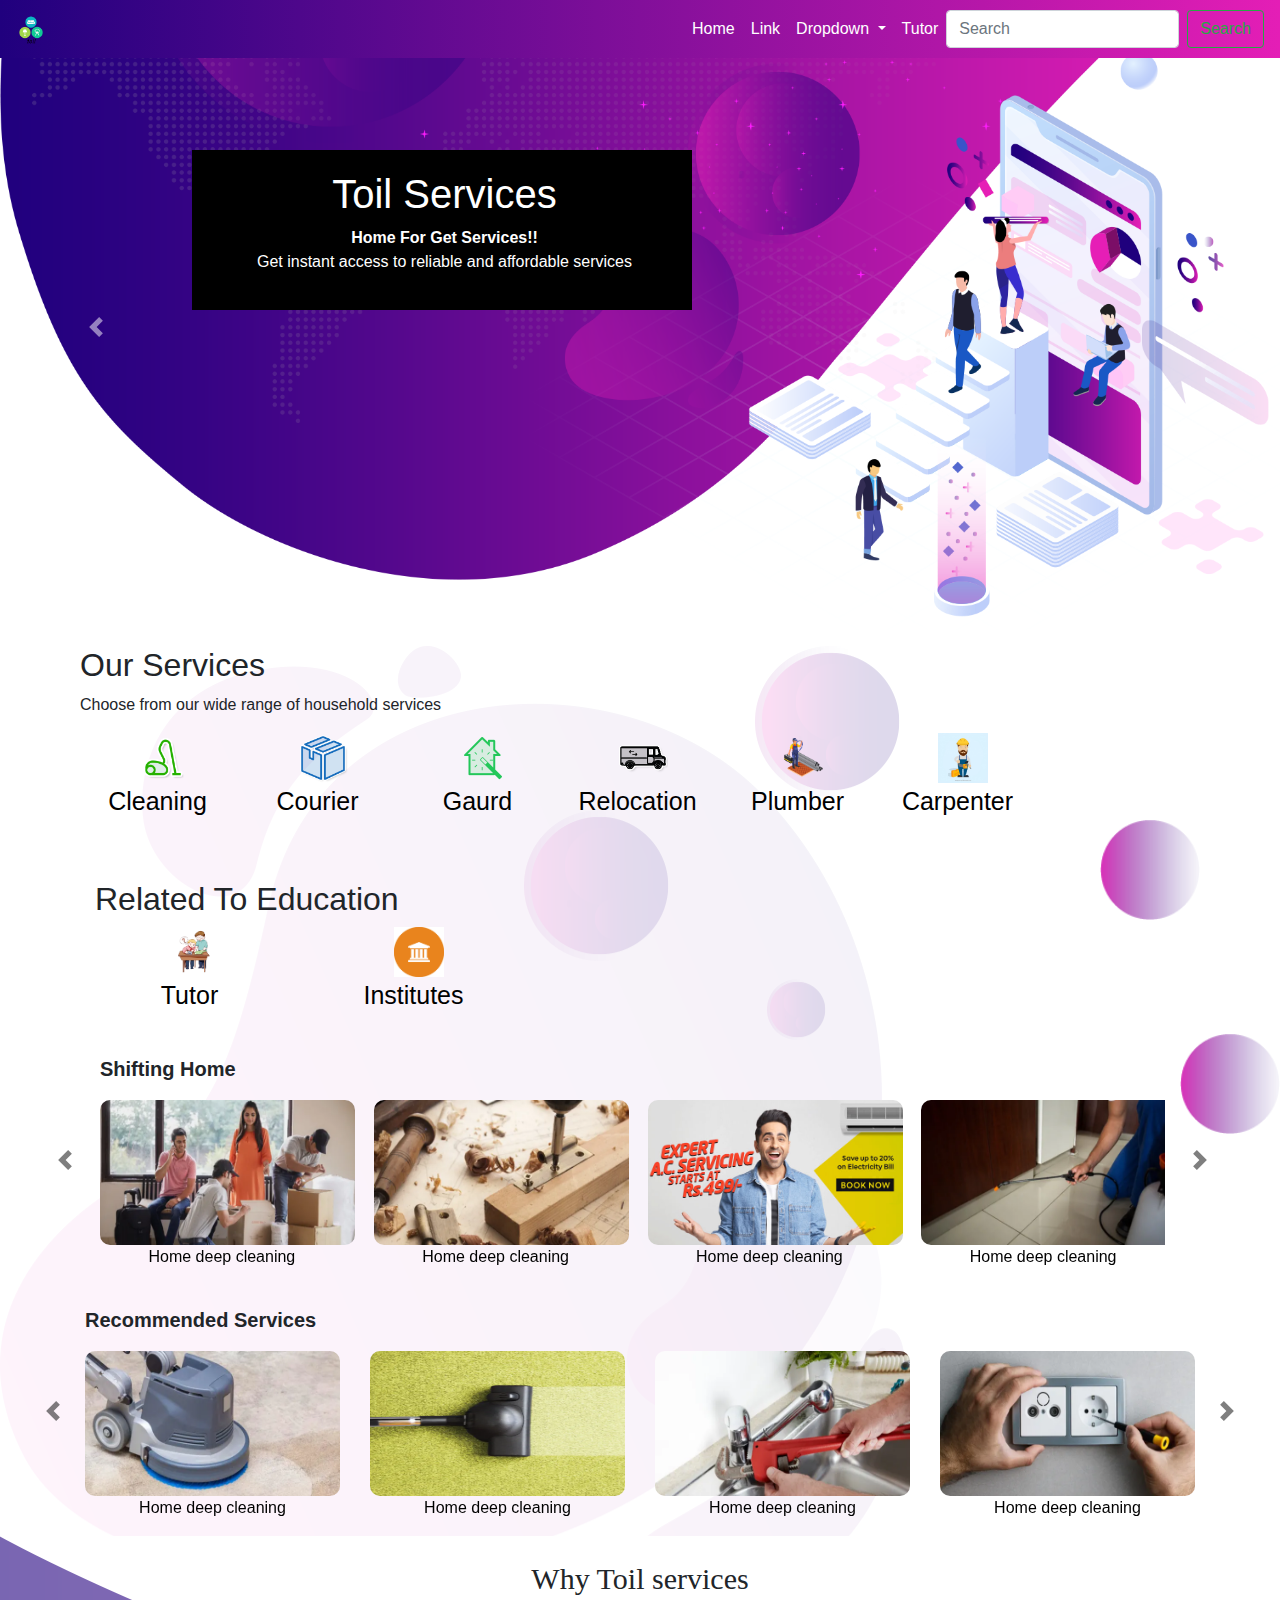
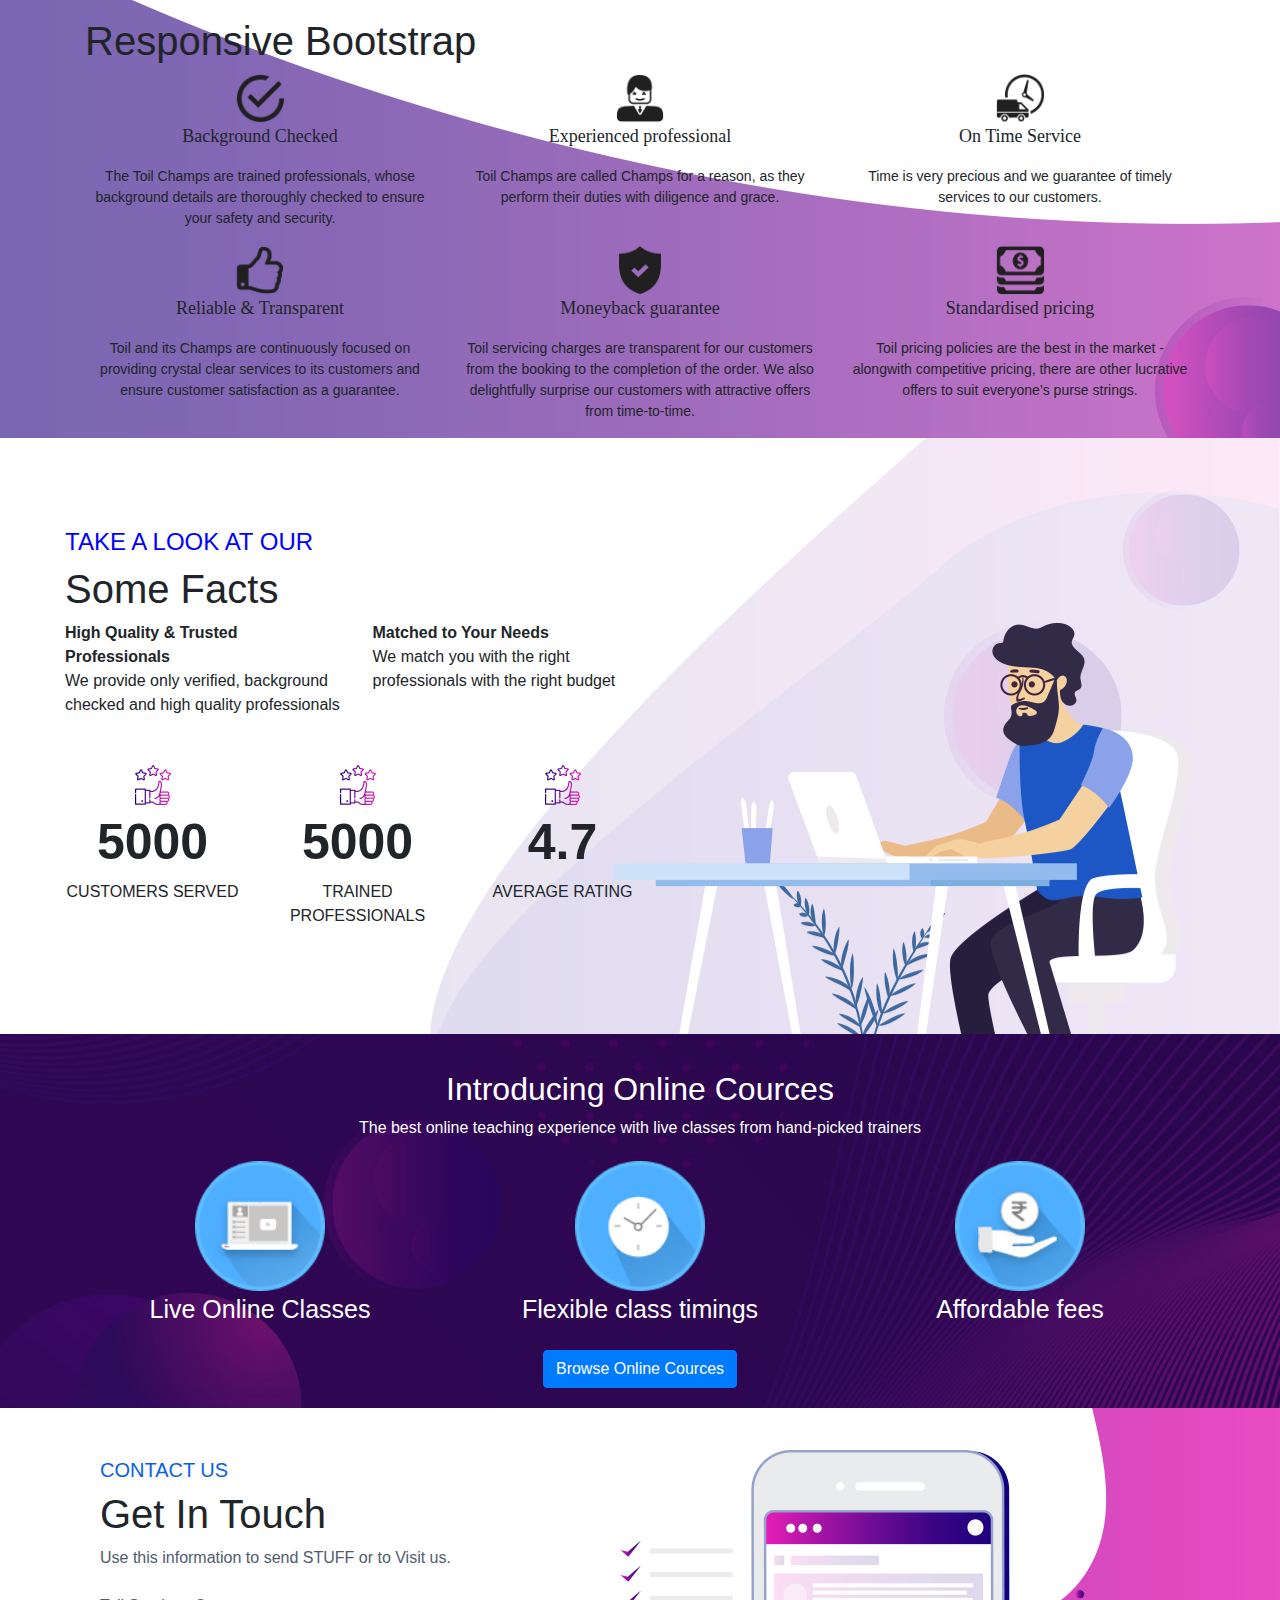
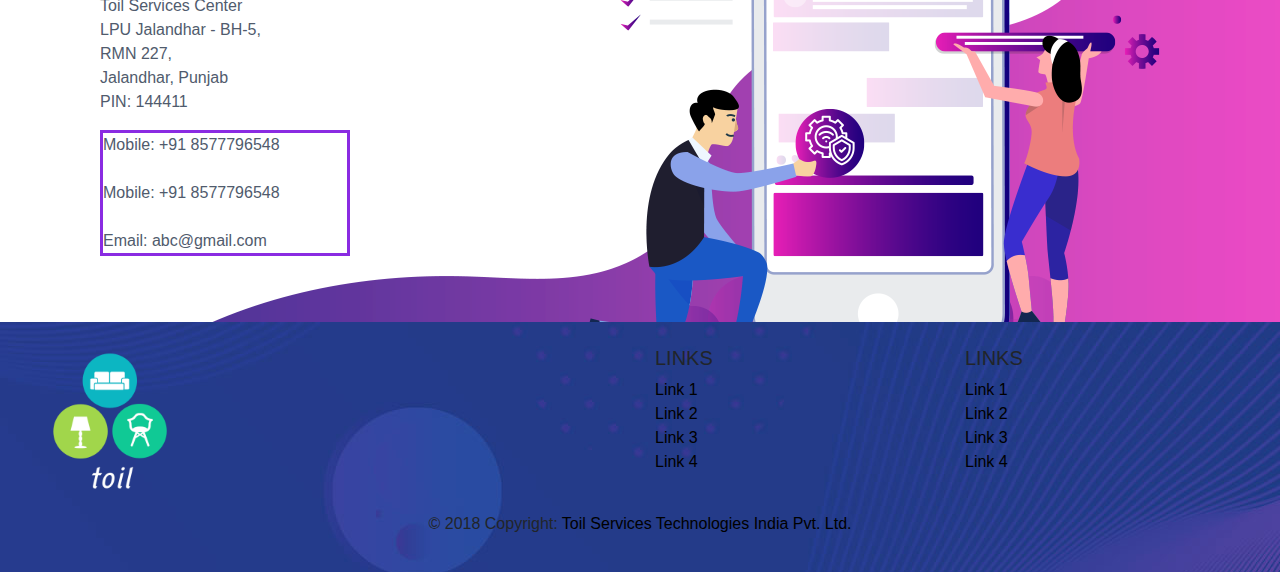
<file: Sites/index.html>
<!doctype html>
<html lang="en">
  <head>
    <title>Toil</title>
    <meta charset="utf-8">
    <meta name="viewport" content="width=device-width, initial-scale=1, shrink-to-fit=no">
    <link rel="stylesheet" type="text/css" href="home.css">
    <link rel="stylesheet" href="https://stackpath.bootstrapcdn.com/bootstrap/4.3.1/css/bootstrap.min.css" integrity="sha384-ggOyR0iXCbMQv3Xipma34MD+dH/1fQ784/j6cY/iJTQUOhcWr7x9JvoRxT2MZw1T" crossorigin="anonymous">
    <link rel="stylesheet" href="https://cdnjs.cloudflare.com/ajax/libs/font-awesome/4.7.0/css/font-awesome.min.css">
    <script src="home.js"></script>
    <script src="https://code.jquery.com/jquery-3.3.1.slim.min.js" integrity="sha384-q8i/X+965DzO0rT7abK41JStQIAqVgRVzpbzo5smXKp4YfRvH+8abtTE1Pi6jizo" crossorigin="anonymous"></script>
    <script src="https://cdnjs.cloudflare.com/ajax/libs/popper.js/1.14.7/umd/popper.min.js" integrity="sha384-UO2eT0CpHqdSJQ6hJty5KVphtPhzWj9WO1clHTMGa3JDZwrnQq4sF86dIHNDz0W1" crossorigin="anonymous"></script>
    <script src="https://stackpath.bootstrapcdn.com/bootstrap/4.3.1/js/bootstrap.min.js" integrity="sha384-JjSmVgyd0p3pXB1rRibZUAYoIIy6OrQ6VrjIEaFf/nJGzIxFDsf4x0xIM+B07jRM" crossorigin="anonymous"></script>
    <link rel="stylesheet" href="https://cdnjs.cloudflare.com/ajax/libs/font-awesome/4.7.0/css/font-awesome.min.css"></head>
  <body>
      <header>
<nav class="navbar fixed-top navbar-expand-lg navbar-dark  abcf">
  <a class="navbar-brand" href="#">
    <img src="logo1.png" width="30" height="30" alt="">
  </a>
  <button class="navbar-toggler" type="button" data-toggle="collapse" data-target="#navbarSupportedContent" aria-controls="navbarSupportedContent" aria-expanded="false" aria-label="Toggle navigation">
    <span class="navbar-toggler-icon"></span>
  </button>

  <div class="collapse navbar-collapse" id="navbarSupportedContent">
    <ul class="navbar-nav ml-auto">
      <li class="nav-item active">
        <a class="nav-link" href="index.html">Home <span class="sr-only">(current)</span></a>
      </li>
      <li class="nav-item active">
        <a class="nav-link" href="#">Link</a>
      </li>
      <li class="nav-item dropdown active">
        <a class="nav-link dropdown-toggle" href="#" id="navbarDropdown" role="button" data-toggle="dropdown" aria-haspopup="true" aria-expanded="false">
          Dropdown
        </a>
<div class="dropdown-menu" style="width:300px" aria-labelledby="navbarDropdown">
    <div class="container container-sm">
        <div class="row">
            <div class="col-sm-4">
                <a class="dropdown-item" href="#"><img class="navbar1" src="cleaning.png"> 1</a>
                <a class="dropdown-item" href="#">Link 2</a>
                <a class="dropdown-item" href="#">Link 3</a>
            </div>
            <div class="col-sm-4">
                <a class="dropdown-item" href="#">Link 4</a>
                <a class="dropdown-item" href="#">Link 5</a>
                <a class="dropdown-item" href="#">Link6</a>
            </div>
            <div class="col-sm-4">
                <a class="dropdown-item" href="#">Link 7</a>
                <a class="dropdown-item" href="#">Link 8</a>
                <a class="dropdown-item" href="#">Link 9</a>
            </div>					
        </div>
    </div>
    </div>
  </li>
  <li class="nav-item">
    <a class="nav-link active" href="abc.html">Tutor</a>
  </li>
</ul>
<form class="form-inline my-2 my-lg-0">
  <input class="form-control mr-sm-2" type="search" placeholder="Search" aria-label="Search">
  <button class="btn btn-outline-success my-2 my-sm-0" type="submit">Search</button>
</form>
</div>
</nav>
</header>

<br>



<div class="bd-example">
  <div id="carouselExampleCaptions" class="carousel slide" data-ride="carousel">
    <ol class="carousel-indicators">
      <li data-target="#carouselExampleCaptions" data-slide-to="0" class="active"></li>
      <li data-target="#carouselExampleCaptions" data-slide-to="1"></li>
      <li data-target="#carouselExampleCaptions" data-slide-to="2"></li>
    </ol>
    <div class="carousel-inner">
      <div class="carousel-item active">
        <img src="lco11.png"  class="d-block w-100" alt="...">
        <div class="carousel-caption d-none d-md-block">



          <h1 style="color: white;">Toil Services</h1>
          <b>Home For Get Services!!</b>
          <p style="color: white;">Get instant access to reliable and affordable services</p>
        
          



        
        </div>
      </div>
      <div class="carousel-item">
        <img src="lco11.png" class="d-block w-100" alt="...">
        <div class="carousel-caption d-none d-md-block">
          <h1 style="color: white;">Toil Services</h1>
          <b>Home For Get Services!!</b>
          <p style="color: white;">Get instant access to reliable and affordable services</p>
        
          </div>
      </div>
      <div class="carousel-item">
        <img src="lco11.png" class="d-block w-100" alt="...">
        <div class="carousel-caption d-none d-md-block">
          <h1 style="color: white;">Toil Services</h1>
          <b>Home For Get Services!!</b>
          <p style="color: white;">Get instant access to reliable and affordable services</p>
        
          </div>
      </div>
    </div>
    <a class="carousel-control-prev" href="#carouselExampleCaptions" role="button" data-slide="prev">
      <span class="carousel-control-prev-icon" aria-hidden="true"></span>
      <span class="sr-only">Previous</span>
    </a>
    <a class="carousel-control-next" href="#carouselExampleCaptions" role="button" data-slide="next">
      <span class="carousel-control-next-icon" aria-hidden="true"></span>
      <span class="sr-only">Next</span>
    </a>
  </div>
</div>



<div class="bag">

<div class="serv1">
<p>
 <h2>Our Services</h2>
 Choose from our wide range of household services
</p>
<div class="container">
  <div class="row">
    <div class="col-sm text-center"><a href="" class="text1">
      <img src="cleaning.png" class="imag">
      Cleaning</a>
    </div>
    
    <div class="col-sm text-center"><a href="" class="text1">
      <img src="courier.png" class="imag">
      Courier</a>
    </div>
    <div class="col-sm text-center"><a href="" class="text1">
      <img src="deep.png" class="imag">
      Gaurd</a>
    </div>
    
    <div class="col-sm text-center"><a href="" class="text1">
      <img src="relocation.png" class="imag">
      Relocation</a>
    </div>
    <div class="col-sm text-center"><a href="" class="text1">
      <img src="plumber.png" class="imag">
      Plumber</a>  
    </div>
    
    <div class="col-sm text-center"><a href="" class="text1">
      <img src="carpenter.jpg" class="imag">
      Carpenter</a>
    </div>
    <div class="col-sm text-center">
    </div>
    
    
    

    
  </div>
</div>
<img src="lco0.png" align="right" id="imgtab">
<div class="container pad">
<h2>Related To Education</h2>
  <div class="row">
    <div class="col-sm text-center"><a href="" class="text1">
      <img src="tutor.png" class="imag"><br>
      Tutor</a>
    </div>
    <div class="col-sm text-center"><a href="" class="text1">
      <img src="institutes.png" class="imag"><br>
      Institutes</a>
    </div>
    <div class="col-sm text-center">
    </div>
    <div class="col-sm text-center">
    </div>
    <div class="col-sm text-center">
    </div>
    

    
  </div>


</div>


</div>
<img src="lco0.png" align="right" id="imgtab">



<div class="cores">


<div class="container">
  
            <div class="row blog">
                <div class="col-md-12">
                    <div id="blogCarousel2" class="carousel slide" data-ride="carousel">
                       <p class="coresual1">Shifting Home</p>
                       <a class="carousel-control-prev caro1" href="#blogCarousel2" role="button" data-slide-to="0">
                        <span class="carousel-control-prev-icon" aria-hidden="true"></span>
                        <span class="sr-only">Previous</span>
                    </a>
                    <a class="carousel-control-next caro2" href="#blogCarousel2" role="button" data-slide-to="1">
                        <span class="carousel-control-next-icon" aria-hidden="true"></span>
                        <span class="sr-only">Next</span>
                    </a>

                        <!-- Carousel items -->
                        <div class="carousel-inner">

                            <div class="carousel-item active">
                                <div class="row">
                                    <div class="col-md-3">
                                        <a href="#">
                                            <img src="p1.jpg" alt="Image" class="imgcarousel">
                                            <p class="belowcarousel">Home deep cleaning</p>
                                        </a>
                                    </div>
                                    <div class="col-md-3">
                                        <a href="#">
                                            <img src="p2.jpg" alt="Image" class="imgcarousel">
                                            <p class="belowcarousel">Home deep cleaning</p>
                                        </a>
                                    </div>
                                    <div class="col-md-3">
                                        <a href="#">
                                            <img src="p3.jpg" alt="Image" class="imgcarousel">
                                            <p class="belowcarousel">Home deep cleaning</p>
                                        </a>
                                    </div>
                                    <div class="col-md-3">
                                        <a href="#">
                                            <img src="p4.jpg" alt="Image" class="imgcarousel">
                                            <p class="belowcarousel">Home deep cleaning</p>
                                        </a>
                                    </div>
                                </div>
                                <!--.row-->
                            </div>
                            <!--.item-->

                            <div class="carousel-item">
                                <div class="row">
                                    <div class="col-md-3">
                                        <a href="#">
                                            <img src="p5.jpg" alt="Image" class="imgcarousel">
                                            <p class="belowcarousel">Home deep cleaning</p>
                                        </a>
                                    </div>
                                    <div class="col-md-3">
                                        <a href="#">
                                            <img src="p6.jpg" alt="Image" class="imgcarousel">
                                            <p class="belowcarousel">Home deep cleaning</p>
                                        </a>
                                    </div>
                                    <div class="col-md-3">
                                        <a href="#">
                                            <img src="p7.jpg" alt="Image" class="imgcarousel">
                                            <p class="belowcarousel">Home deep cleaning</p>
                                        </a>
                                    </div>
                                    <div class="col-md-3">
                                        <a href="#">
                                            <img src="p8.jpg" alt="Image" class="imgcarousel">
                                            <p class="belowcarousel">Home deep cleaning</p>
                                        </a>
                                    </div>
                                </div>
                                <!--.row-->
                            </div>
                            <!--.item-->

                        </div>
                        <!--.carousel-inner-->
                    </div>
                    <!--.Carousel-->

                </div>
            </div>
            
</div>











<div class="container">
  
    <div class="row blog">
        <div class="col-md-12">
            <div id="blogCarousel" class="carousel slide" data-ride="carousel">
               <p class="coresual1">Recommended Services</p>
               <a class="carousel-control-prev caro1" href="#blogCarousel" role="button" data-slide-to="0">
                <span class="carousel-control-prev-icon" aria-hidden="true"></span>
                <span class="sr-only">Previous</span>
            </a>
            <a class="carousel-control-next caro2" href="#blogCarousel" role="button" data-slide-to="1">
                <span class="carousel-control-next-icon" aria-hidden="true"></span>
                <span class="sr-only">Next</span>
            </a>

                <!-- Carousel items -->
                <div class="carousel-inner">

                    <div class="carousel-item active">
                        <div class="row">
                            <div class="col-md-3">
                                <a href="#">
                                    <img src="p9.jpg" alt="Image" class="imgcarousel">
                                    <p class="belowcarousel">Home deep cleaning</p>
                                </a>
                            </div>
                            <div class="col-md-3">
                                <a href="#">
                                    <img src="p10.jpg" alt="Image" class="imgcarousel">
                                    <p class="belowcarousel">Home deep cleaning</p>
                                </a>
                            </div>
                            <div class="col-md-3">
                                <a href="#">
                                    <img src="p11.jpg" alt="Image" class="imgcarousel">
                                    <p class="belowcarousel">Home deep cleaning</p>
                                </a>
                            </div>
                            <div class="col-md-3">
                                <a href="#">
                                    <img src="p12.jpg" alt="Image" class="imgcarousel">
                                    <p class="belowcarousel">Home deep cleaning</p>
                                </a>
                            </div>
                        </div>
                        <!--.row-->
                    </div>
                    <!--.item-->

                    <div class="carousel-item">
                        <div class="row">
                            <div class="col-md-3">
                                <a href="#">
                                    <img src="img6.jpg" alt="Image" class="imgcarousel">
                                    <p class="belowcarousel">Home deep cleaning</p>
                                </a>
                            </div>
                            <div class="col-md-3">
                                <a href="#">
                                    <img src="img6.jpg" alt="Image" class="imgcarousel">
                                    <p class="belowcarousel">Home deep cleaning</p>
                                </a>
                            </div>
                            <div class="col-md-3">
                                <a href="#">
                                    <img src="img6.jpg" alt="Image" class="imgcarousel">
                                    <p class="belowcarousel">Home deep cleaning</p>
                                </a>
                            </div>
                            <div class="col-md-3">
                                <a href="#">
                                    <img src="img6.jpg" alt="Image" class="imgcarousel">
                                    <p class="belowcarousel">Home deep cleaning</p>
                                </a>
                            </div>
                        </div>
                        <!--.row-->
                    </div>
                    <!--.item-->

                </div>
                <!--.carousel-inner-->
            </div>
            <!--.Carousel-->

        </div>
    </div>
    
</div>





</div>

</div>






<div class="services12">

<div class="services1">
    <p class="why">Why Toil services</p>
    <div class="container">
        <h1>Responsive Bootstrap</h1>
        <div class="row">
            
                <div class="col-sm text-center">
                    <img src="Background_Checked.png" class="imag"><br>
                    <p class="text2">Background Checked</p>
                  <p class="text3">The Toil Champs are trained professionals, whose background details are thoroughly checked to 
                    ensure your safety and security.</p>
                  </div>
                  <div class="col-sm text-center text2">
                      <img src="Professional.png" class="imag"><br>
                      <p class="text2">Experienced professional</p>
                    <p class="text3">Toil Champs are called Champs for a reason, as they perform their duties with diligence 
                      and grace.</p>
                    </div>
                    <div class="col-sm text-center text2">
                      <img src="On_Time_Service.png" class="imag"><br>
                      <p class="text2">On Time Service</p>
                    <p class="text3">Time is very precious and we guarantee of timely services to our customers.</p>
                    </div>
                    <div class="w-100"></div>
              
              
                  <div class="col-sm text-center text2">
                      <img src="Reliable.png" class="imag"><br>
                      <p class="text2">Reliable & Transparent</p>
                      <p class="text3">Toil and its Champs are continuously focused on providing crystal clear services to its 
                      customers and ensure customer satisfaction as a guarantee.</p>
                    </div>
                    
                    <div class="col-sm text-center text2">
                      <img src="Monetback.png" class="imag"><br>
                      <p class="text2">Moneyback guarantee</p>
                      <p class="text3">Toil servicing charges are transparent for our customers from the booking to the completion
                       of the order. We also delightfully surprise our customers with attractive offers from time-to-time.</p>
                    </div>
                    <div class="col-sm text-center text2">
                      <img src="Pricing.png" class="imag"><br>
                      <p class="text2">Standardised pricing</p>
                      <p class="text3">Toil  pricing policies are the best in the market - alongwith competitive pricing, there are
                       other lucrative offers to suit everyone’s purse strings.</p>
                    </div>
                    
                
          
          
          
        </div>
      </div>
      
    
</div>




<div class="getintouch">
  <div class="container-fluid">
    <h4 style="color: blue;">TAKE A LOOK AT OUR</h4>
    <h1>Some Facts</h1>
    
    <div class="row">
      
      <div class="col-sm-9 col-md-3" >
          <i class="fas fa-medal"></i>
        <b>High Quality & Trusted Professionals</b><br>
        We provide only verified, background checked and high quality professionals
      </div>
      <div class="col-sm-9 col-md-3">
          <i class="fas fa-user-check"></i>
        <b>Matched to Your Needs</b><br>
        We match you with the right professionals with the right budget
      </div>
      
      <div class="col-sm-6 col-md-6">
        </div>
    </div>
  </div>
  <br><br>
  <div>
      <div class="container-fluid" >
          <div class="row">
              
            <div class="col-sm-10 col-md-2"><p style="text-align: center;">
                <img src="i1.png" class="imgvisit"> 
                <b style="font-size: 50px;;">5000</b><br>
                CUSTOMERS SERVED</p>
            </div>
            <div class="col-sm-10 col-md-2"><p style="text-align: center;">
                <img src="i1.png" class="imgvisit"> 
                <b style="font-size: 50px;;">5000</b><br>
                TRAINED PROFESSIONALS
</p>
            </div>
            <div class="col-sm-10 col-md-2"><p style="text-align: center;">
                <img src="i1.png" class="imgvisit"> 
                <b style="font-size: 50px;;">4.7</b><br>
                AVERAGE RATING</p>
              </div>
            
            <div class="col-sm-6 col-md-6">

              </div>
          </div>
        </div>

</div>
</div>







<div class="tutor1">
    <p>
     <h2>Introducing Online Cources</h2>
     The best online teaching experience with live classes from hand-picked trainers
    </p>
    <div class="container">
      <div class="row">
        <div class="col-sm text-center"><p href="" class="text4">
          <img src="y1.png" class="imag1"><br>
          Live Online Classes</p>
        </div>
        
        <div class="col-sm text-center"><p href="" class="text4">
          <img src="y2.png" class="imag1"><br>
          Flexible class timings</p>
        </div>
        <div class="col-sm text-center"><p href="" class="text4">
          <img src="y3.png" class="imag1"><br>
          Affordable fees</p>
        </div>
        
        
        
        
    
        
      </div>
    </div>
    <a href="abc.html"><button type="button" class="btn btn-primary btn1">Browse Online Cources</button></a>
    
    </div>








  </div>
<div class="subscriber">
  
  <h5>CONTACT US</h5>
  <h1>Get In Touch</h1>
  <p>
      Use this information to send STUFF or to Visit us.<br><br>
      Toil Services Center<br>
      LPU Jalandhar - BH-5,<br>
      RMN 227, <br>
      Jalandhar, Punjab<br>
      PIN: 144411<br>
      </p>
  <p class="border1">
    Mobile: +91 8577796548<br><br>
    Mobile: +91 8577796548<br><br>
    Email: abc@gmail.com<br></p>
  </div>







<!-- Footer -->
<footer class="page-footer font-small blue pt-4 footer">

  <!-- Footer Links -->
  <div class="container-fluid text-center text-md-left">

    <!-- Grid row -->
    <div class="row">

      <!-- Grid column -->
      <div class="col-md-6 mt-md-0 mt-3">

        <!-- Content -->
        <img src="logo2.png" width="150px;">
    

      </div>
      <!-- Grid column -->

      <hr class="clearfix w-100 d-md-none pb-3">

      <!-- Grid column -->
      <div class="col-md-3 mb-md-0 mb-3">

        <!-- Links -->
        <h5 class="text-uppercase">Links</h5>

        <ul class="list-unstyled">
          <li>
            <a href="#!">Link 1</a>
          </li>
          <li>
            <a href="#!">Link 2</a>
          </li>
          <li>
            <a href="#!">Link 3</a>
          </li>
          <li>
            <a href="#!">Link 4</a>
          </li>
        </ul>

      </div>
      <!-- Grid column -->

      <!-- Grid column -->
      <div class="col-md-3 mb-md-0 mb-3">

        <!-- Links -->
        <h5 class="text-uppercase">Links</h5>

        <ul class="list-unstyled">
          <li>
            <a href="#!">Link 1</a>
          </li>
          <li>
            <a href="#!">Link 2</a>
          </li>
          <li>
            <a href="#!">Link 3</a>
          </li>
          <li>
            <a href="#!">Link 4</a>
          </li>
        </ul>

      </div>
      <!-- Grid column -->

    </div>
    <!-- Grid row -->

  </div>
  <!-- Footer Links -->

  <!-- Copyright -->
  <div class="footer-copyright text-center py-3">© 2018 Copyright:
    <a href="#"> Toil Services Technologies India Pvt. Ltd.</a>
  </div>
  <!-- Copyright -->

</footer>
<!-- Footer -->












        </body>
</html>
</file>
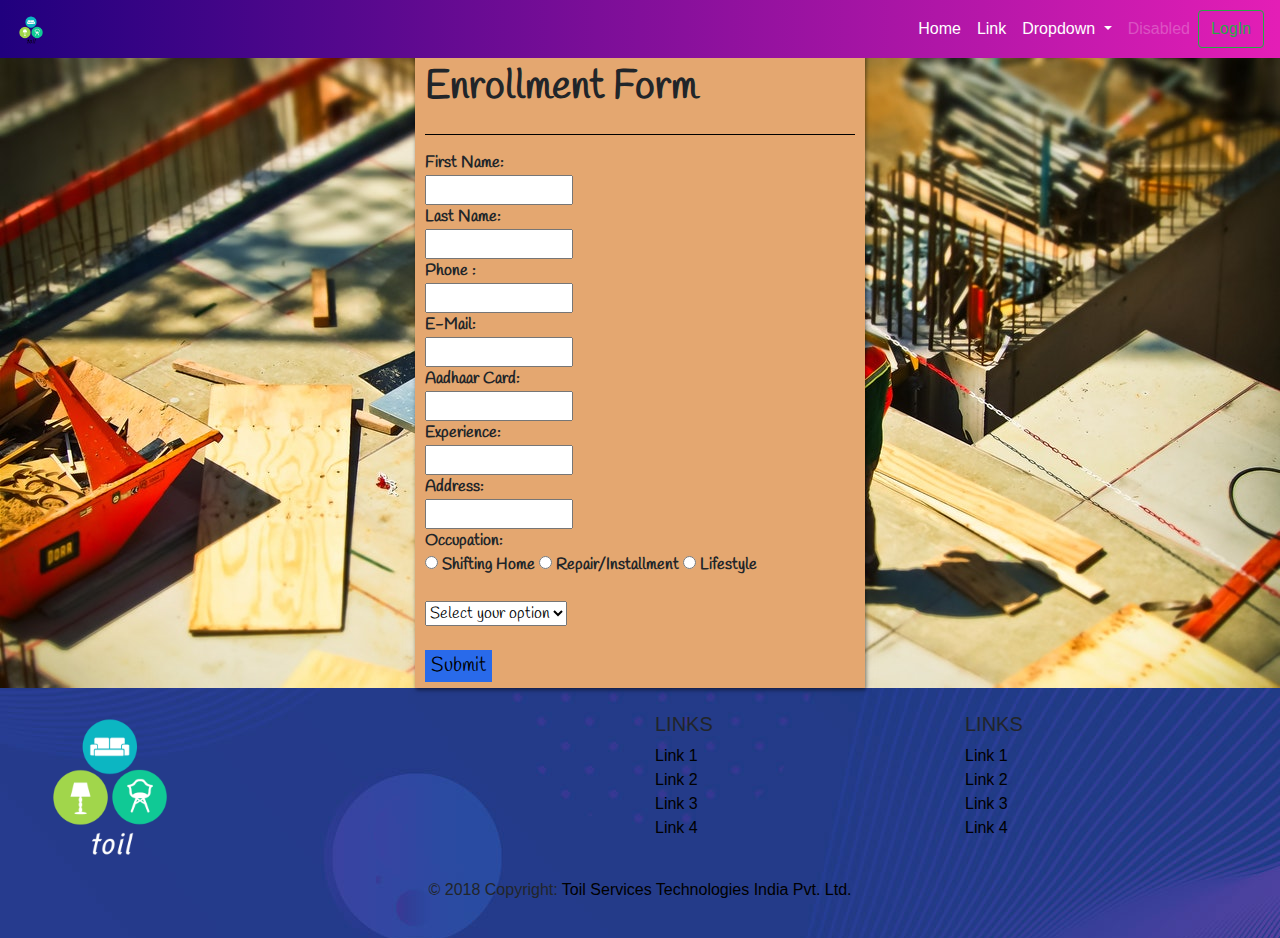
<file: aaaaaaaadsds.html>
<!doctype html>
<html lang="en">
  <head>
    <title>Toil</title>
    <meta charset="utf-8">
    <meta name="viewport" content="width=device-width, initial-scale=1, shrink-to-fit=no">
    <link rel="stylesheet" type="text/css" href="home.css">
    <link rel="stylesheet" href="https://stackpath.bootstrapcdn.com/bootstrap/4.3.1/css/bootstrap.min.css" integrity="sha384-ggOyR0iXCbMQv3Xipma34MD+dH/1fQ784/j6cY/iJTQUOhcWr7x9JvoRxT2MZw1T" crossorigin="anonymous">
    <link rel="stylesheet" href="https://cdnjs.cloudflare.com/ajax/libs/font-awesome/4.7.0/css/font-awesome.min.css">
      <link href="https://fonts.googleapis.com/css?family=Handlee&display=swap" rel="stylesheet">
    <script src="home.js"></script>
    <script src="https://code.jquery.com/jquery-3.3.1.slim.min.js" integrity="sha384-q8i/X+965DzO0rT7abK41JStQIAqVgRVzpbzo5smXKp4YfRvH+8abtTE1Pi6jizo" crossorigin="anonymous"></script>
    <script src="https://cdnjs.cloudflare.com/ajax/libs/popper.js/1.14.7/umd/popper.min.js" integrity="sha384-UO2eT0CpHqdSJQ6hJty5KVphtPhzWj9WO1clHTMGa3JDZwrnQq4sF86dIHNDz0W1" crossorigin="anonymous"></script>
    <script src="https://stackpath.bootstrapcdn.com/bootstrap/4.3.1/js/bootstrap.min.js" integrity="sha384-JjSmVgyd0p3pXB1rRibZUAYoIIy6OrQ6VrjIEaFf/nJGzIxFDsf4x0xIM+B07jRM" crossorigin="anonymous"></script>
    
<style>
    body{
        background-image: url('blur-builders-building-159306.jpg');
    }
    .reqform{
        height: 640px;
            width: 450px;
            margin: auto;
  position: relative;
  box-shadow: 1px 2px 4px rgba(0, 0, 0, .5);
  padding: 10px;
  
          background-color: #E4A770;
}

    .font{
        font-family: 'Handlee', cursive;
    }
    .bold{
        font-size: 40px;
        font-weight: 900;
    }
    .formHead
    {
        
    }
    hr
    {
        font-size: 2px;
        background-color: black;
    }
    .form
    {
        font-family: 'Handlee', cursive;
        font-weight: bolder;
    }
  
.reqform::after {
  content: '';
  position: absolute;
  z-index: -1;
  box-shadow: 0 0px 30px rgba(204, 204, 204, 0.75);       
  width: 90%; 
  left: 5%; 
  height: 100px;
  bottom: 0;
    
}
    .sub{
        border: 0;
        background-color: #296AEA;
        font-size: 20px;
    }
</style>
  </head>
  <body>
    <header>
      <nav class="navbar fixed-top navbar-expand-lg navbar-dark  abcf">
        <a class="navbar-brand" href="#">
          <img src="logo1.png" width="30" height="30" alt="">
        </a>
        <button class="navbar-toggler" type="button" data-toggle="collapse" data-target="#navbarSupportedContent" aria-controls="navbarSupportedContent" aria-expanded="false" aria-label="Toggle navigation">
          <span class="navbar-toggler-icon"></span>
        </button>
      
        <div class="collapse navbar-collapse" id="navbarSupportedContent">
          <ul class="navbar-nav ml-auto">
            <li class="nav-item active">
              <a class="nav-link" href="index.html">Home <span class="sr-only">(current)</span></a>
            </li>
            <li class="nav-item active">
              <a class="nav-link" href="#">Link</a>
            </li>
            <li class="nav-item dropdown active">
              <a class="nav-link dropdown-toggle" href="#" id="navbarDropdown" role="button" data-toggle="dropdown" aria-haspopup="true" aria-expanded="false">
                Dropdown
              </a>
      <div class="dropdown-menu" style="width:300px" aria-labelledby="navbarDropdown">
          <div class="container container-sm">
              <div class="row">
                  <div class="col-sm-4">
                      <a class="dropdown-item" href="#"><img class="navbar1" src="cleaning.png"> 1</a>
                      <a class="dropdown-item" href="#">Link 2</a>
                      <a class="dropdown-item" href="#">Link 3</a>
                  </div>
                  <div class="col-sm-4">
                      <a class="dropdown-item" href="#">Link 4</a>
                      <a class="dropdown-item" href="#">Link 5</a>
                      <a class="dropdown-item" href="#">Link6</a>
                  </div>
                  <div class="col-sm-4">
                      <a class="dropdown-item" href="#">Link 7</a>
                      <a class="dropdown-item" href="#">Link 8</a>
                      <a class="dropdown-item" href="#">Link 9</a>
                  </div>					
              </div>
          </div>
          </div>
        </li>
        <li class="nav-item">
          <a class="nav-link disabled" href="#">Disabled</a>
        </li>
      </ul>
      <a href="loginenroll.html">
        <button class="btn btn-outline-success my-2 my-sm-0" type="submit">LogIn</button></a>
      </div>
      </nav>
      </header>

<br>
<br>


<!-- write code here -->


<div class="reqform">
      
    <div class="formHead">
         <strong class="font bold">Enrollment Form</strong>
        <hr>
        
    </div>
    
    <form class="form">
            
        First Name:<br><input type="text"  ><br>
        Last Name: <br><input type="text" ><br>
        Phone : <br><input type="digit"><br>
        E-Mail: <br><input type="text" ><br>
        Aadhaar Card: <br><input type="digit" id="aad" ><br>
        Experience: <br><input type="text" ><br>
        Address: <br><input type="text" ><br>
        Occupation: <br> <input type="radio" name="gender" value="Shift" onclick='change(["Cleaning", "Transporting", "Packaging", "Decorating","Pest Control"])'> Shifting Home
        
  <input type="radio" name="gender" value="Repair" onclick='change(["Electric", "Mobile Service","Computer Service" ,"Painter","Garderning","Glasswork","Water Filter"])'> Repair/Installment
        
  <input type="radio" name="gender" value="Lifes" onclick='change(["Massage", "Beautician", "Hair Stylist", "Mannicure/Pedicure","Yoga Trainer","Gym Trainer","Dietition"])'> Lifestyle<br>

        
        
        
<br>

        <select id="sel" ><option value="" disabled selected>Select your option</option></select><br>
        
        <br><button class="sub" type="submit" >Submit</button >
        
    </form>
    
      
      </div>



<!-- till here -->







<!-- Footer -->
<footer class="page-footer font-small blue pt-4 footer">

  <!-- Footer Links -->
  <div class="container-fluid text-center text-md-left">

    <!-- Grid row -->
    <div class="row">

      <!-- Grid column -->
      <div class="col-md-6 mt-md-0 mt-3">

        <!-- Content -->
        <img src="logo2.png" width="150px;">
    

      </div>
      <!-- Grid column -->

      <hr class="clearfix w-100 d-md-none pb-3">

      <!-- Grid column -->
      <div class="col-md-3 mb-md-0 mb-3">

        <!-- Links -->
        <h5 class="text-uppercase">Links</h5>

        <ul class="list-unstyled">
          <li>
            <a href="#!">Link 1</a>
          </li>
          <li>
            <a href="#!">Link 2</a>
          </li>
          <li>
            <a href="#!">Link 3</a>
          </li>
          <li>
            <a href="#!">Link 4</a>
          </li>
        </ul>

      </div>
      <!-- Grid column -->

      <!-- Grid column -->
      <div class="col-md-3 mb-md-0 mb-3">

        <!-- Links -->
        <h5 class="text-uppercase">Links</h5>

        <ul class="list-unstyled">
          <li>
            <a href="#!">Link 1</a>
          </li>
          <li>
            <a href="#!">Link 2</a>
          </li>
          <li>
            <a href="#!">Link 3</a>
          </li>
          <li>
            <a href="#!">Link 4</a>
          </li>
        </ul>

      </div>
      <!-- Grid column -->

    </div>
    <!-- Grid row -->

  </div>
  <!-- Footer Links -->

  <!-- Copyright -->
  <div class="footer-copyright text-center py-3">© 2018 Copyright:
    <a href="#"> Toil Services Technologies India Pvt. Ltd.</a>
  </div>
  <!-- Copyright -->

</footer>
<!-- Footer -->







<script type="text/javascript">

function change(arr) {
var el = document.getElementById('sel');
el.options.length = 0;
for(var i = 0; i< arr.length; i++ ) {
el.options[el.options.length] = new Option( arr[i], arr[i]);
}
}
</script>



        </body>
</html>
</file>
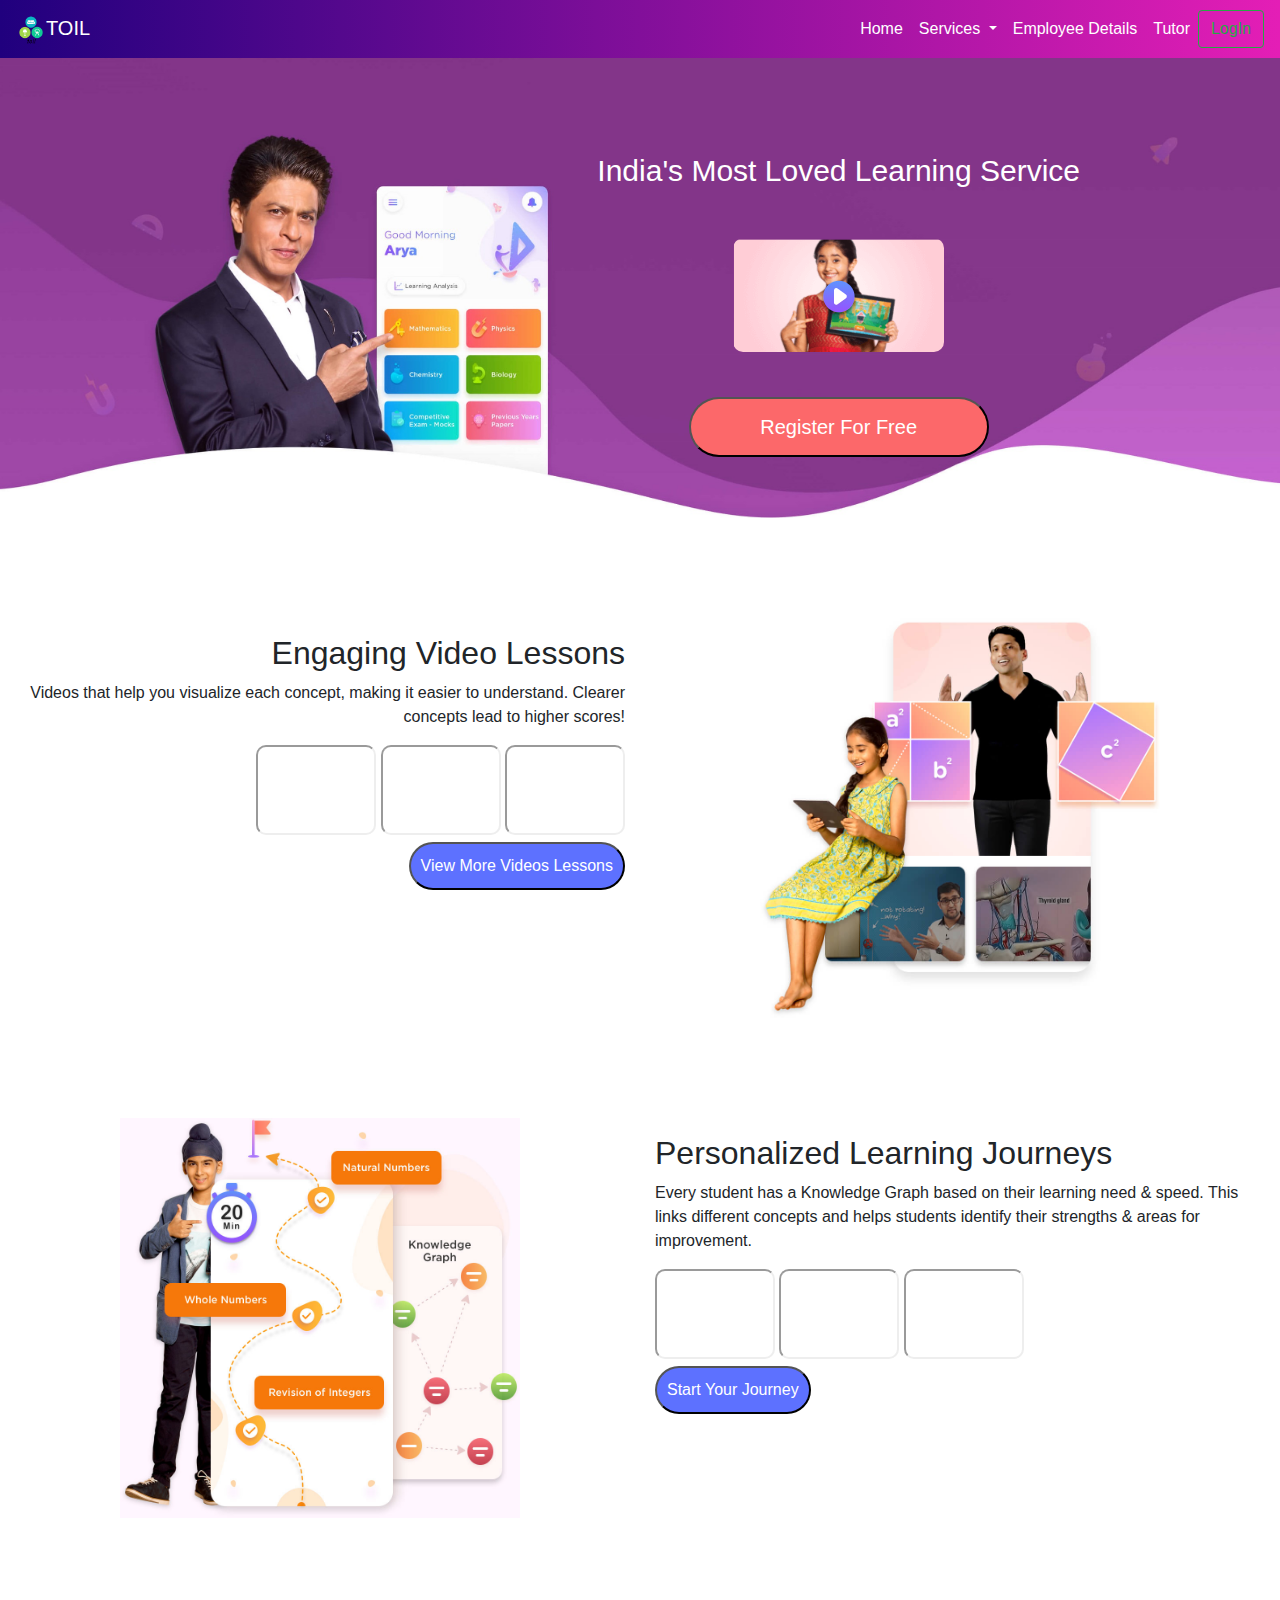
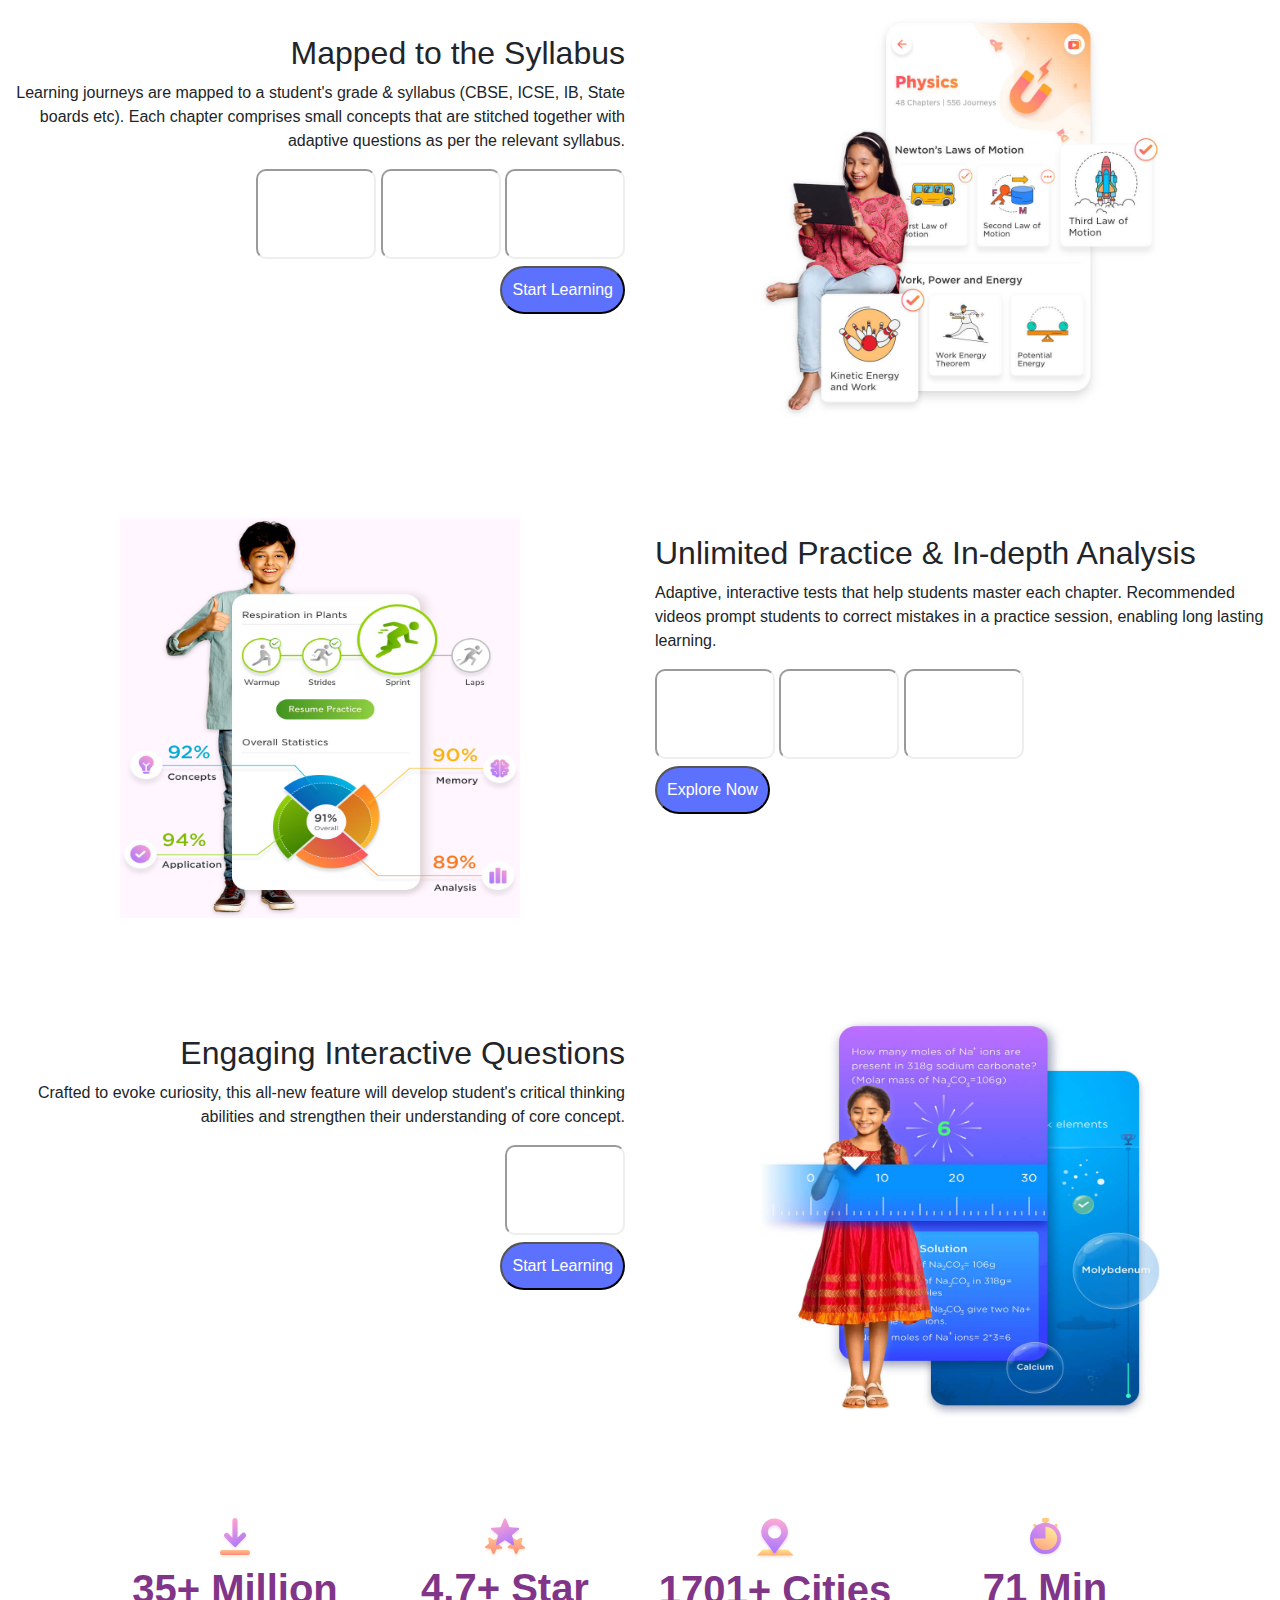
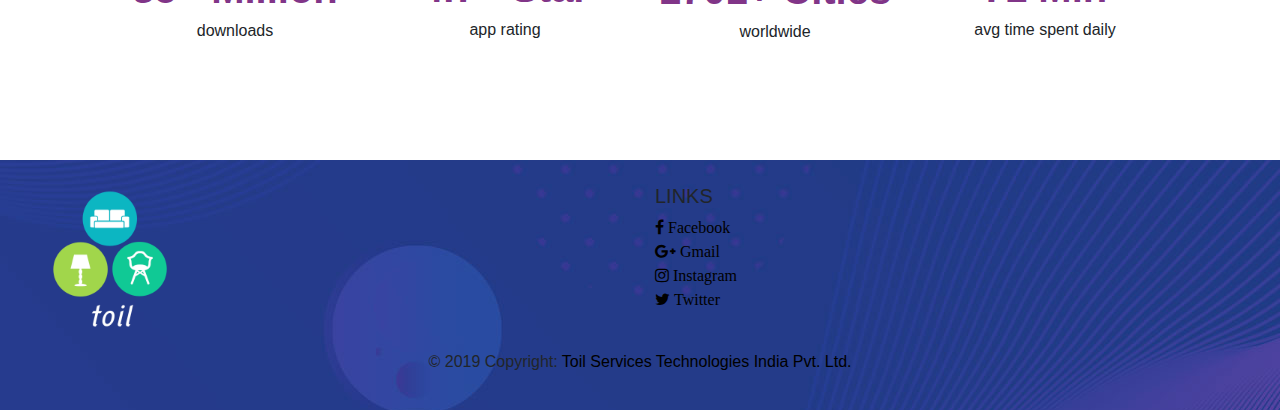
<file: abc.html>
<!doctype html>
<html lang="en">
  <head>
    <title>Toil</title>
    <meta charset="utf-8">
    <meta name="viewport" content="width=1024">
 <link rel="stylesheet" type="text/css" href="home.css">
    <link rel="stylesheet" type="text/css" href="abc.css">
    <link rel="stylesheet" href="https://stackpath.bootstrapcdn.com/bootstrap/4.3.1/css/bootstrap.min.css" integrity="sha384-ggOyR0iXCbMQv3Xipma34MD+dH/1fQ784/j6cY/iJTQUOhcWr7x9JvoRxT2MZw1T" crossorigin="anonymous">
    <link rel="stylesheet" href="https://cdnjs.cloudflare.com/ajax/libs/font-awesome/4.7.0/css/font-awesome.min.css">
    <script src="home.js"></script>
    <script src="https://code.jquery.com/jquery-3.3.1.slim.min.js" integrity="sha384-q8i/X+965DzO0rT7abK41JStQIAqVgRVzpbzo5smXKp4YfRvH+8abtTE1Pi6jizo" crossorigin="anonymous"></script>
    <script src="https://cdnjs.cloudflare.com/ajax/libs/popper.js/1.14.7/umd/popper.min.js" integrity="sha384-UO2eT0CpHqdSJQ6hJty5KVphtPhzWj9WO1clHTMGa3JDZwrnQq4sF86dIHNDz0W1" crossorigin="anonymous"></script>
    <script src="https://stackpath.bootstrapcdn.com/bootstrap/4.3.1/js/bootstrap.min.js" integrity="sha384-JjSmVgyd0p3pXB1rRibZUAYoIIy6OrQ6VrjIEaFf/nJGzIxFDsf4x0xIM+B07jRM" crossorigin="anonymous"></script>
    
  </head>
  <body>
    <header>
      <nav class="navbar fixed-top navbar-expand-lg navbar-dark  abcf">
        <a class="navbar-brand" href="#">
          <img src="logo1.png" width="30" height="30" alt="">TOIL
        </a>
        <button class="navbar-toggler" type="button" data-toggle="collapse" data-target="#navbarSupportedContent" aria-controls="navbarSupportedContent" aria-expanded="false" aria-label="Toggle navigation">
          <span class="navbar-toggler-icon"></span>
        </button>
      
        <div class="collapse navbar-collapse" id="navbarSupportedContent">
          <ul class="navbar-nav ml-auto">
            <li class="nav-item active">
              <a class="nav-link" href="index.html">Home <span class="sr-only">(current)</span></a>
            </li>
           
            <li class="nav-item dropdown active">
              <a class="nav-link dropdown-toggle" href="#" id="navbarDropdown" role="button" data-toggle="dropdown" aria-haspopup="true" aria-expanded="false">
                Services
              </a>
      <div class="dropdown-menu" style="width:300px" aria-labelledby="navbarDropdown">
          <div class="container container-sm">
              <div class="row">
                  <div class="col-sm-6">
                      <a class="dropdown-item" href="servicereq.html"><img class="navbar1" src="cleaning.png"> Cleaning</a>
                      <a class="dropdown-item" href="servicereq.html"><img class="navbar1" src="tutor.png"> Tutor</a>
                      <a class="dropdown-item" href="#">Link 3</a>
                  </div>
                  <div class="col-sm-6">
                      <a class="dropdown-item" href="#"><img class="navbar1" src="plumber.png"> Plumber</a>
                      <a class="dropdown-item" href="#"><img class="navbar1" src="carpenter.jpg"> Carpenter</a>
                      <a class="dropdown-item" href="#">Link6</a>
                  </div>
                  				
              </div>
          </div>
          </div>
        </li>
        <li class="nav-item active">
            <a class="nav-link" href="details.html">Employee Details</a>
          </li>
        <li class="nav-item">
          <a class="nav-link active" href="abc.html">Tutor</a>
        </li>
      </ul>
      <a href="loginenroll.html">
        <button class="btn btn-outline-success my-2 my-sm-0" type="submit">LogIn</button></a>
      
      </div>
      </nav>
      </header>

<br>
<br>


<!-- write code here -->

<div class="container1">
  <img src="b11.jpg" alt="Snow" style="width:100%;">
 
  <div class="top-right">India's Most Loved Learning Service<br><br>
   <a href="#"> <img  src="c9.png" class="round1"></a><br><br>
   <a href="enrollment-form.html">
  <button class="button111">Register For Free</button></a>

  
  </div>
  <div class="bottom-right">Bottom Right</div>
  
</div>





<div class="main1" >
  <div class="container-fluid"  >
      <div class="row" >
          
        <div class="col-sm-10 col-md-6"  style="text-align:right;"  ><p  >
           <h2>Engaging Video Lessons</h2> 
Videos that help you visualize each concept, making it easier to understand. Clearer concepts lead to higher scores!
</p>
<iframe width="120" height="90" src="https://www.youtube.com/embed/tgbNymZ7vqY" class="round1"></iframe>
<iframe width="120" height="90" src="https://www.youtube.com/embed/tgbNymZ7vqY" class="round1"></iframe>
<iframe width="120" height="90" src="https://www.youtube.com/embed/tgbNymZ7vqY" class="round1"></iframe><br>
<button class="button11">View More Videos Lessons</button>

        </div>
        <div class="col-sm-10 col-md-6" style="text-align:center;">
          <img src="b2.jpg" class="abcimg1"> 
        </div>
        
      </div>
    </div>

</div>


<div class="main1" >
    <div class="container-fluid"  >
        <div class="row" >
            <div class="col-sm-10 col-md-6" style="text-align:center;">
                <img src="b3.jpg" class="abcimg1" > 
              </div>
            


          <div class="col-sm-10 col-md-6"  style="text-align:left;"  ><p  >
             <h2>Personalized Learning Journeys</h2> 
             Every student has a Knowledge Graph based on their learning need & speed. This links different 
             concepts and helps students identify their strengths & areas for improvement.</p>
  <iframe width="120" height="90" src="https://www.youtube.com/embed/tgbNymZ7vqY" class="round1"></iframe>
  <iframe width="120" height="90" src="https://www.youtube.com/embed/tgbNymZ7vqY" class="round1"></iframe>
  <iframe width="120" height="90" src="https://www.youtube.com/embed/tgbNymZ7vqY" class="round1"></iframe><br>
  <button class="button11">Start Your Journey</button>
  
          </div>
         
          
        </div>
      </div>
  
  </div>

  <div class="main1" >
      <div class="container-fluid"  >
          <div class="row" >
              
            <div class="col-sm-10 col-md-6"  style="text-align:right;"  ><p  >
               <h2>Mapped to the Syllabus</h2> 
               Learning journeys are mapped to a student's grade & syllabus (CBSE, ICSE, IB, State boards
                etc). Each chapter comprises small concepts that are stitched together with adaptive 
                questions as per the relevant syllabus.
    </p>
    <iframe width="120" height="90" src="https://www.youtube.com/embed/tgbNymZ7vqY" class="round1"></iframe>
    <iframe width="120" height="90" src="https://www.youtube.com/embed/tgbNymZ7vqY" class="round1"></iframe>
    <iframe width="120" height="90" src="https://www.youtube.com/embed/tgbNymZ7vqY" class="round1"></iframe><br>
    <button class="button11">Start Learning</button>
    
            </div>
            <div class="col-sm-10 col-md-6" style="text-align:center;">
              <img src="b4.jpg" class="abcimg1"> 
            </div>
            
          </div>
        </div>
    
    </div>


    <div class="main1" >
        <div class="container-fluid"  >
            <div class="row" >
                <div class="col-sm-10 col-md-6" style="text-align:center;">
                    <img src="b5.jpg" class="abcimg1"> 
                  </div>
                
    
    
              <div class="col-sm-10 col-md-6"  style="text-align:left;"  ><p  >
                 <h2>Unlimited Practice & In-depth Analysis</h2> 
                 Adaptive, interactive tests that help students master each chapter. Recommended videos prompt students to correct mistakes in a practice session, enabling long lasting learning.
      </p>
      <iframe width="120" height="90" src="https://www.youtube.com/embed/tgbNymZ7vqY" class="round1"></iframe>
      <iframe width="120" height="90" src="https://www.youtube.com/embed/tgbNymZ7vqY" class="round1"></iframe>
      <iframe width="120" height="90" src="https://www.youtube.com/embed/tgbNymZ7vqY" class="round1"></iframe><br>
      <button class="button11">Explore Now</button>
      
              </div>
             
              
            </div>
          </div>
      
      </div>



      <div class="main1" >
          <div class="container-fluid"  >
              <div class="row" >
                  
                <div class="col-sm-10 col-md-6"  style="text-align:right;"  >
                  
                  <p  >
                   <h2>Engaging Interactive Questions</h2> 
                   Crafted to evoke curiosity, this all-new feature will develop student's critical thinking abilities and strengthen their understanding of core concept.
       </p>
        <iframe width="120" height="90" src="https://www.youtube.com/embed/tgbNymZ7vqY" class="round1"></iframe><br>
        <button class="button11">Start Learning</button>
        
                </div>
                <div class="col-sm-10 col-md-6" style="text-align:center;">
                  <img src="b6.jpg" class="abcimg1"> 
                </div>
                
              </div>
            </div>
        
        </div>






<div style="padding: 100px;">


        <div class="container-fluid" >
            <div class="row">
                
              <div class="col-sm-10 col-md-3"><p style="text-align: center;">
                  <img src="c1.svg" class="imgvisit"><br> 
                  <b style="font-size: 40px; color:#813588">35+ Million</b><br>
                  downloads</p>
              </div>
              <div class="col-sm-10 col-md-3"><p style="text-align: center;">
                  <img src="c2.svg" class="imgvisit"> <br> 
                  <b style="font-size: 40px;color:#813588"">4.7+ Star</b><br>
                  app rating
  </p>
              </div>
              <div class="col-sm-10 col-md-3"><p style="text-align: center;">
                  <img src="c3.svg" class="imgvisit"> <br> 
                  <b style="font-size: 40px;color:#813588"">1701+ Cities</b><br>
                  worldwide</p>
                </div>
                <div class="col-sm-10 col-md-3"><p style="text-align: center;">
                    <img src="c4.svg" class="imgvisit"> <br> 
                    <b style="font-size: 40px;color:#813588"">71 Min</b><br>
                    avg time spent daily</p>
                  </div>
              
              
  
                </div>
            </div>
          </div>
        </div>
      <!-- till here -->








      <footer class="page-footer font-small blue pt-4 footer">
        <div class="container-fluid text-center text-md-left">
          <div class="row">
            <div class="col-md-6 mt-md-0 mt-3">
              <img src="logo2.png" width="150px;">
           </div>
           <hr class="clearfix w-100 d-md-none pb-3">
            <div class="col-md-3 mb-md-0 mb-3">
              <h5 class="text-uppercase">Links</h5>
              <ul class="list-unstyled">
                <li>
                  <a class="fa fa-facebook" href="#!"> Facebook</a>
                </li>
                <li>
                  <a class="fa fa-google-plus" href="#!"> Gmail</a>
                </li>
                <li>
                  <a class="fa fa-instagram" href="#!"> Instagram</a>
                </li>
                <li>
                  <a class="fa fa-twitter" href="#!"> Twitter</a>
                </li>
              </ul>
            </div>
          </div>
        </div>
        <div class="footer-copyright text-center py-3">© 2019 Copyright:
          <a href="#"> Toil Services Technologies India Pvt. Ltd.</a>
        </div>
      </footer>












        </body>
</html>
</file>
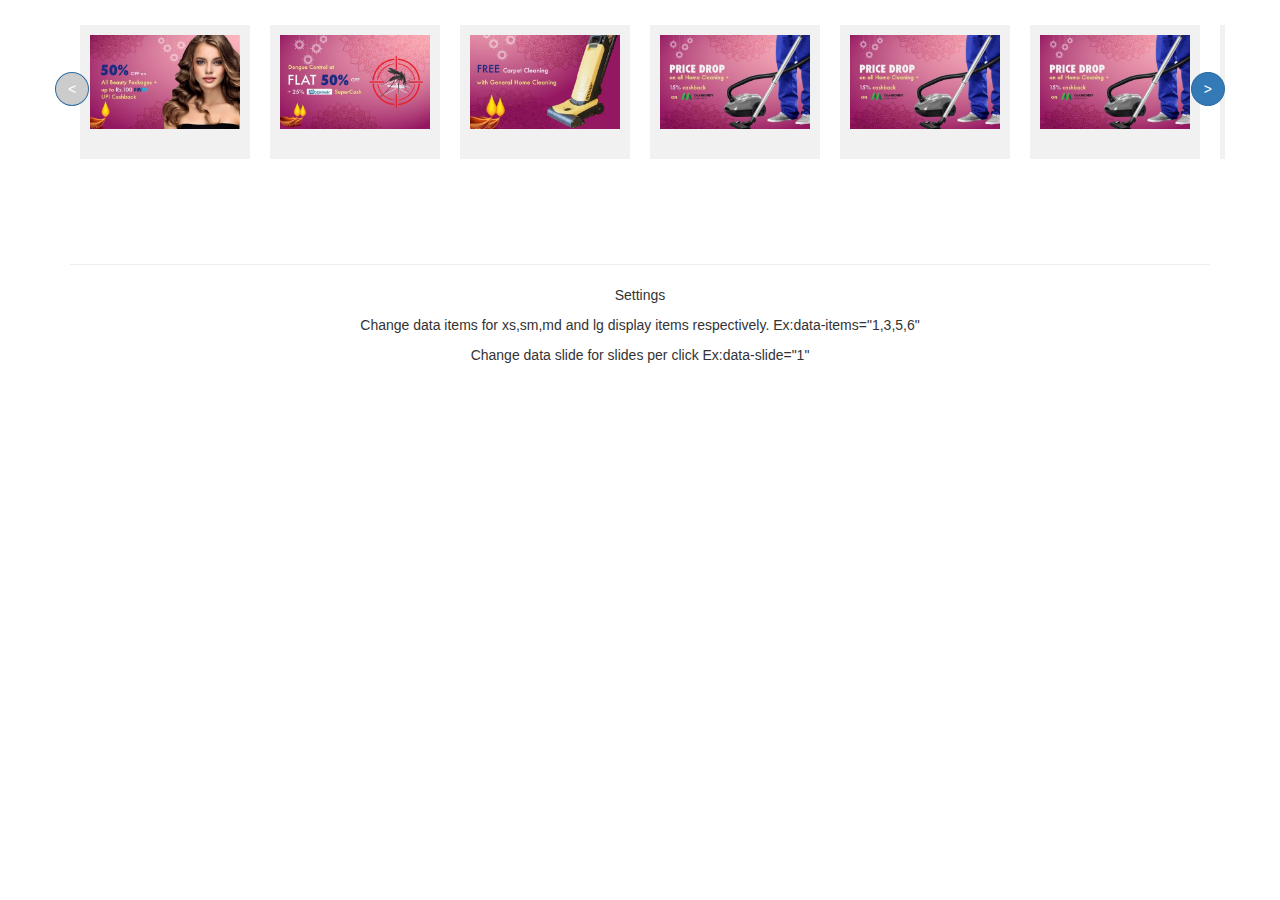
<file: coresual.html>
<!DOCTYPE html>
<html lang="en">
<head>
    <meta charset="UTF-8">
    <meta name="viewport" content="width=device-width, initial-scale=1.0">
    <meta http-equiv="X-UA-Compatible" content="ie=edge">
    <link href="//maxcdn.bootstrapcdn.com/bootstrap/3.3.0/css/bootstrap.min.css" rel="stylesheet" id="bootstrap-css">
<script src="//maxcdn.bootstrapcdn.com/bootstrap/3.3.0/js/bootstrap.min.js"></script>
<script src="//code.jquery.com/jquery-1.11.1.min.js"></script>
<!------ Include the above in your HEAD tag ---------->
<style>

.MultiCarousel { float: left; overflow: hidden; padding: 15px; width: 100%; position:relative; }
    .MultiCarousel .MultiCarousel-inner { transition: 1s ease all; float: left; }
        .MultiCarousel .MultiCarousel-inner .item { float: left;}
        .MultiCarousel .MultiCarousel-inner .item > div { text-align: center; padding:10px; margin:10px; background:#f1f1f1; color:#666;}
    .MultiCarousel .leftLst, .MultiCarousel .rightLst { position:absolute; border-radius:50%;top:calc(50% - 20px); }
    .MultiCarousel .leftLst { left:0; }
    .MultiCarousel .rightLst { right:0; }
    
        .MultiCarousel .leftLst.over, .MultiCarousel .rightLst.over { pointer-events: none; background:#ccc; }
    .lead{width:100%;height:100%;}
    </style>
    <script>
    $(document).ready(function () {
    var itemsMainDiv = ('.MultiCarousel');
    var itemsDiv = ('.MultiCarousel-inner');
    var itemWidth = "";

    $('.leftLst, .rightLst').click(function () {
        var condition = $(this).hasClass("leftLst");
        if (condition)
            click(0, this);
        else
            click(1, this)
    });

    ResCarouselSize();




    $(window).resize(function () {
        ResCarouselSize();
    });

    //this function define the size of the items
    function ResCarouselSize() {
        var incno = 0;
        var dataItems = ("data-items");
        var itemClass = ('.item');
        var id = 0;
        var btnParentSb = '';
        var itemsSplit = '';
        var sampwidth = $(itemsMainDiv).width();
        var bodyWidth = $('body').width();
        $(itemsDiv).each(function () {
            id = id + 1;
            var itemNumbers = $(this).find(itemClass).length;
            btnParentSb = $(this).parent().attr(dataItems);
            itemsSplit = btnParentSb.split(',');
            $(this).parent().attr("id", "MultiCarousel" + id);


            if (bodyWidth >= 1200) {
                incno = itemsSplit[3];
                itemWidth = sampwidth / incno;
            }
            else if (bodyWidth >= 992) {
                incno = itemsSplit[2];
                itemWidth = sampwidth / incno;
            }
            else if (bodyWidth >= 768) {
                incno = itemsSplit[1];
                itemWidth = sampwidth / incno;
            }
            else {
                incno = itemsSplit[0];
                itemWidth = sampwidth / incno;
            }
            $(this).css({ 'transform': 'translateX(0px)', 'width': itemWidth * itemNumbers });
            $(this).find(itemClass).each(function () {
                $(this).outerWidth(itemWidth);
            });

            $(".leftLst").addClass("over");
            $(".rightLst").removeClass("over");

        });
    }


    //this function used to move the items
    function ResCarousel(e, el, s) {
        var leftBtn = ('.leftLst');
        var rightBtn = ('.rightLst');
        var translateXval = '';
        var divStyle = $(el + ' ' + itemsDiv).css('transform');
        var values = divStyle.match(/-?[\d\.]+/g);
        var xds = Math.abs(values[4]);
        if (e == 0) {
            translateXval = parseInt(xds) - parseInt(itemWidth * s);
            $(el + ' ' + rightBtn).removeClass("over");

            if (translateXval <= itemWidth / 2) {
                translateXval = 0;
                $(el + ' ' + leftBtn).addClass("over");
            }
        }
        else if (e == 1) {
            var itemsCondition = $(el).find(itemsDiv).width() - $(el).width();
            translateXval = parseInt(xds) + parseInt(itemWidth * s);
            $(el + ' ' + leftBtn).removeClass("over");

            if (translateXval >= itemsCondition - itemWidth / 2) {
                translateXval = itemsCondition;
                $(el + ' ' + rightBtn).addClass("over");
            }
        }
        $(el + ' ' + itemsDiv).css('transform', 'translateX(' + -translateXval + 'px)');
    }

    //It is used to get some elements from btn
    function click(ell, ee) {
        var Parent = "#" + $(ee).parent().attr("id");
        var slide = $(Parent).attr("data-slide");
        ResCarousel(ell, Parent, slide);
    }

});
    </script>
    <title>Document</title>
</head>
<body>
    
<div class="container">
	<div class="row">
		<div class="MultiCarousel" data-items="1,3,5,6" data-slide="1" id="MultiCarousel"  data-interval="1000">
            <div class="MultiCarousel-inner">
                
                <div class="item">
                    <div class="pad15">
                        <a href=""><img src="1567231103.jpg" class="lead"></a>
                    </div>
                </div>
                <div class="item">
                        <div class="pad15">
                            <a href=""><img src="1567231340.jpg" class="lead"></a>
                        </div>
                    </div>
                    <div class="item">
                            <div class="pad15">
                                <a href=""><img src="1567231512.jpg" class="lead"></a>
                            </div>
                        </div>
                        <div class="item">
                                <div class="pad15">
                                    <a href=""><img src="1567595902.jpg" class="lead"></a>
                                </div>
                            </div>
                            <div class="item">
                                    <div class="pad15">
                                        <a href=""><img src="1567595902.jpg" class="lead"></a>
                                    </div>
                                </div>
                    
                                <div class="item">
                                        <div class="pad15">
                                            <a href=""><img src="1567595902.jpg" class="lead"></a>
                                        </div>
                                    </div>
                                    <div class="item">
                                            <div class="pad15">
                                                <a href=""><img src="1567595902.jpg" class="lead"></a>
                                            </div>
                                        </div>
                                        <div class="item">
                                                <div class="pad15">
                                                    <a href=""><img src="1567595902.jpg" class="lead"></a>
                                                </div>
                                            </div>
                    
                
            </div>
            <button class="btn btn-primary leftLst"><</button>
            <button class="btn btn-primary rightLst">></button>
        </div>
	</div>
	<div class="row">
	    <div class="col-md-12 text-center">
	        <br/><br/><br/>
	        <hr/>
	        <p>Settings</p>
	        <p>Change data items for xs,sm,md and lg display items respectively. Ex:data-items="1,3,5,6"</p>
	        <p>Change data slide for slides per click Ex:data-slide="1"</p>
	    </div>
	</div>
</div>
</body>
</html>
</file>
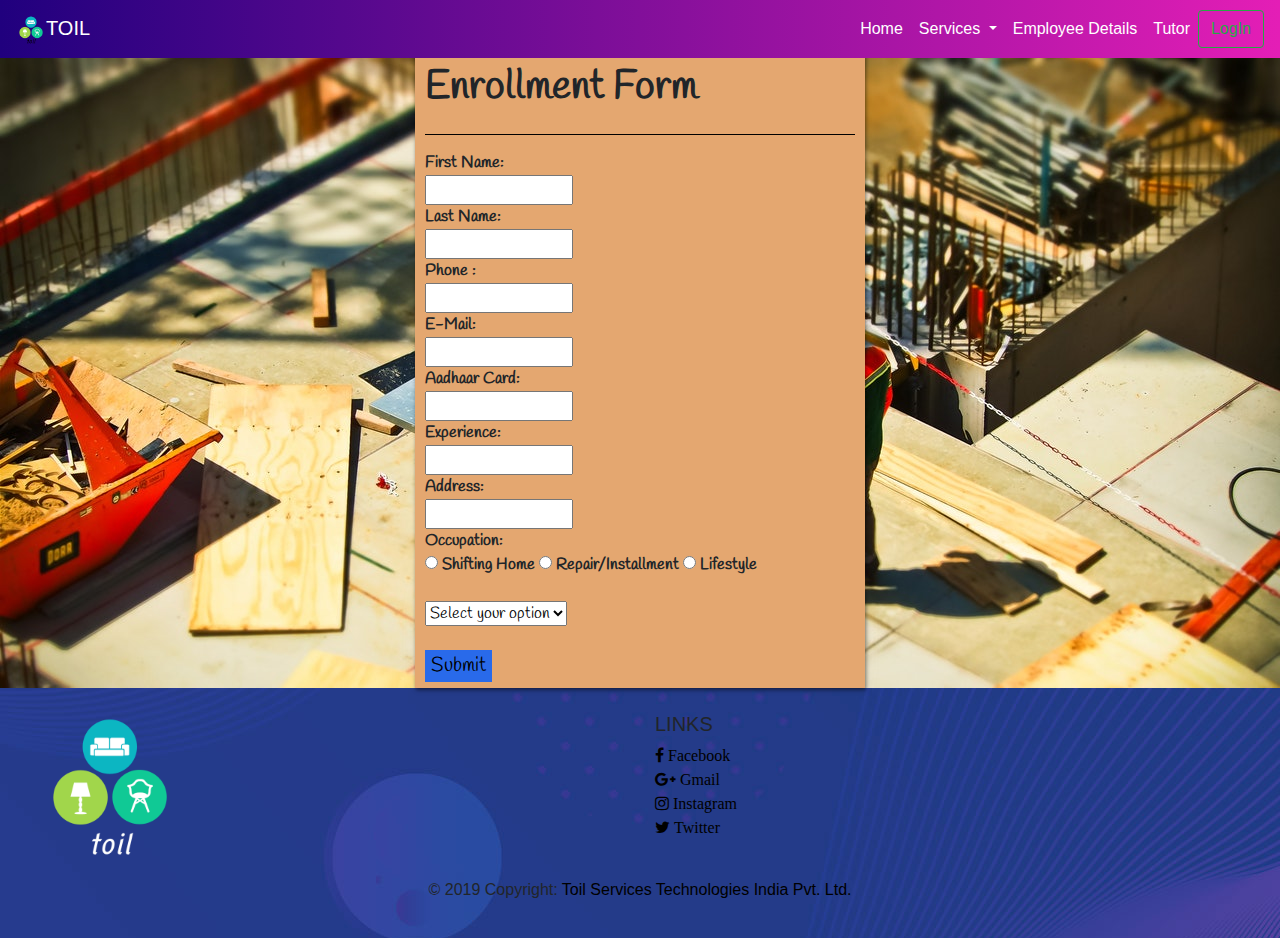
<file: enrollment-form.html>
<!doctype html>
<html lang="en">
  <head>
    <title>Toil</title>
    <meta charset="utf-8">
    <meta name="viewport" content="width=device-width, initial-scale=1, shrink-to-fit=no">
    <link rel="stylesheet" type="text/css" href="home.css">
    <link rel="stylesheet" href="https://stackpath.bootstrapcdn.com/bootstrap/4.3.1/css/bootstrap.min.css" integrity="sha384-ggOyR0iXCbMQv3Xipma34MD+dH/1fQ784/j6cY/iJTQUOhcWr7x9JvoRxT2MZw1T" crossorigin="anonymous">
    <link rel="stylesheet" href="https://cdnjs.cloudflare.com/ajax/libs/font-awesome/4.7.0/css/font-awesome.min.css">
      <link href="https://fonts.googleapis.com/css?family=Handlee&display=swap" rel="stylesheet">
    <script src="home.js"></script>
    <script src="https://code.jquery.com/jquery-3.3.1.slim.min.js" integrity="sha384-q8i/X+965DzO0rT7abK41JStQIAqVgRVzpbzo5smXKp4YfRvH+8abtTE1Pi6jizo" crossorigin="anonymous"></script>
    <script src="https://cdnjs.cloudflare.com/ajax/libs/popper.js/1.14.7/umd/popper.min.js" integrity="sha384-UO2eT0CpHqdSJQ6hJty5KVphtPhzWj9WO1clHTMGa3JDZwrnQq4sF86dIHNDz0W1" crossorigin="anonymous"></script>
    <script src="https://stackpath.bootstrapcdn.com/bootstrap/4.3.1/js/bootstrap.min.js" integrity="sha384-JjSmVgyd0p3pXB1rRibZUAYoIIy6OrQ6VrjIEaFf/nJGzIxFDsf4x0xIM+B07jRM" crossorigin="anonymous"></script>
    
<style>
    body{
        background-image: url('blur-builders-building-159306.jpg');
    }
    .reqform{
        height: 640px;
            width: 450px;
            margin: auto;
  position: relative;
  box-shadow: 1px 2px 4px rgba(0, 0, 0, .5);
  padding: 10px;
  
          background-color: #E4A770;
}

    .font{
        font-family: 'Handlee', cursive;
    }
    .bold{
        font-size: 40px;
        font-weight: 900;
    }
    .formHead
    {
        
    }
    hr
    {
        font-size: 2px;
        background-color: black;
    }
    .form
    {
        font-family: 'Handlee', cursive;
        font-weight: bolder;
    }
  
.reqform::after {
  content: '';
  position: absolute;
  z-index: -1;
  box-shadow: 0 0px 30px rgba(204, 204, 204, 0.75);       
  width: 90%; 
  left: 5%; 
  height: 100px;
  bottom: 0;
    
}
    .sub{
        border: 0;
        background-color: #296AEA;
        font-size: 20px;
    }
</style>
  </head>
  <body>
    <header>
      <nav class="navbar fixed-top navbar-expand-lg navbar-dark  abcf">
        <a class="navbar-brand" href="#">
          <img src="logo1.png" width="30" height="30" alt="">TOIL
        </a>
        <button class="navbar-toggler" type="button" data-toggle="collapse" data-target="#navbarSupportedContent" aria-controls="navbarSupportedContent" aria-expanded="false" aria-label="Toggle navigation">
          <span class="navbar-toggler-icon"></span>
        </button>
      
        <div class="collapse navbar-collapse" id="navbarSupportedContent">
          <ul class="navbar-nav ml-auto">
            <li class="nav-item active">
              <a class="nav-link" href="index.html">Home <span class="sr-only">(current)</span></a>
            </li>
           
            <li class="nav-item dropdown active">
              <a class="nav-link dropdown-toggle" href="#" id="navbarDropdown" role="button" data-toggle="dropdown" aria-haspopup="true" aria-expanded="false">
                Services
              </a>
      <div class="dropdown-menu" style="width:300px" aria-labelledby="navbarDropdown">
          <div class="container container-sm">
              <div class="row">
                  <div class="col-sm-6">
                      <a class="dropdown-item" href="#"><img class="navbar1" src="cleaning.png"> Cleaning</a>
                      <a class="dropdown-item" href="#"><img class="navbar1" src="tutor.png"> Tutor</a>
                      <a class="dropdown-item" href="#">Link 3</a>
                  </div>
                  <div class="col-sm-6">
                      <a class="dropdown-item" href="#"><img class="navbar1" src="plumber.png"> Plumber</a>
                      <a class="dropdown-item" href="#"><img class="navbar1" src="carpenter.jpg"> Carpenter</a>
                      <a class="dropdown-item" href="#">Link6</a>
                  </div>
                          
              </div>
          </div>
          </div>
        </li>
        <li class="nav-item active">
            <a class="nav-link" href="details.html">Employee Details</a>
          </li>
        <li class="nav-item">
          <a class="nav-link active" href="abc.html">Tutor</a>
        </li>
      </ul>
      <a href="loginenroll.html">
        <button class="btn btn-outline-success my-2 my-sm-0" type="submit">LogIn</button></a>
      
      </div>
      </nav>
      </header>


<br>
<br>

<div class="reqform">
      
    <div class="formHead">
         <strong class="font bold">Enrollment Form</strong>
        <hr>
        
    </div>
    
    <form class="form">
            
        First Name:<br><input type="text" required  ><br>
        Last Name: <br><input type="text" required ><br>
        Phone : <br><input type="number" id="tel" required><br>
        E-Mail: <br><input type="text" required ><br>
        Aadhaar Card: <br><input type="digit" id="aad" required ><br>
        Experience: <br><input type="text" required><br>
        Address: <br><input type="text" required><br>
        Occupation: <br> <input type="radio" name="gender" value="Shift" onclick='change(["Cleaning", "Transporting", "Packaging", "Decorating","Pest Control"])' required> Shifting Home
        
  <input type="radio" name="gender" value="Repair" onclick='change(["Electric", "Mobile Service","Computer Service" ,"Painter","Garderning","Glasswork","Water Filter"])' required> Repair/Installment
        
  <input type="radio" name="gender" value="Lifes" onclick='change(["Massage", "Beautician", "Hair Stylist", "Mannicure/Pedicure","Yoga Trainer","Gym Trainer","Dietition"])' required> Lifestyle<br>

        
        
        
<br>

        <select id="sel" ><option value="" disabled selected>Select your option</option></select><br>
        
        <br><button class="sub" type="submit" onsubmit="return validate()">Submit</button >
        
    </form>
    
      
      </div>

      <footer class="page-footer font-small blue pt-4 footer">
        <div class="container-fluid text-center text-md-left">
          <div class="row">
            <div class="col-md-6 mt-md-0 mt-3">
              <img src="logo2.png" width="150px;">
           </div>
           <hr class="clearfix w-100 d-md-none pb-3">
            <div class="col-md-3 mb-md-0 mb-3">
              <h5 class="text-uppercase">Links</h5>
              <ul class="list-unstyled">
                <li>
                  <a class="fa fa-facebook" href="#!"> Facebook</a>
                </li>
                <li>
                  <a class="fa fa-google-plus" href="#!"> Gmail</a>
                </li>
                <li>
                  <a class="fa fa-instagram" href="#!"> Instagram</a>
                </li>
                <li>
                  <a class="fa fa-twitter" href="#!"> Twitter</a>
                </li>
              </ul>
            </div>
          </div>
        </div>
        <div class="footer-copyright text-center py-3">© 2019 Copyright:
          <a href="#"> Toil Services Technologies India Pvt. Ltd.</a>
        </div>
      </footer>








<script type="text/javascript">

function change(arr) {
var el = document.getElementById('sel');
el.options.length = 0;
for(var i = 0; i< arr.length; i++ ) {
el.options[el.options.length] = new Option( arr[i], arr[i]);
}
}
function validate(){
  var tel=document.getElementById("tel").value;
  if(tel.length!=10){
    alert('10 digits');
    return false;
  }
}
</script>



        </body>
</html>
</file>
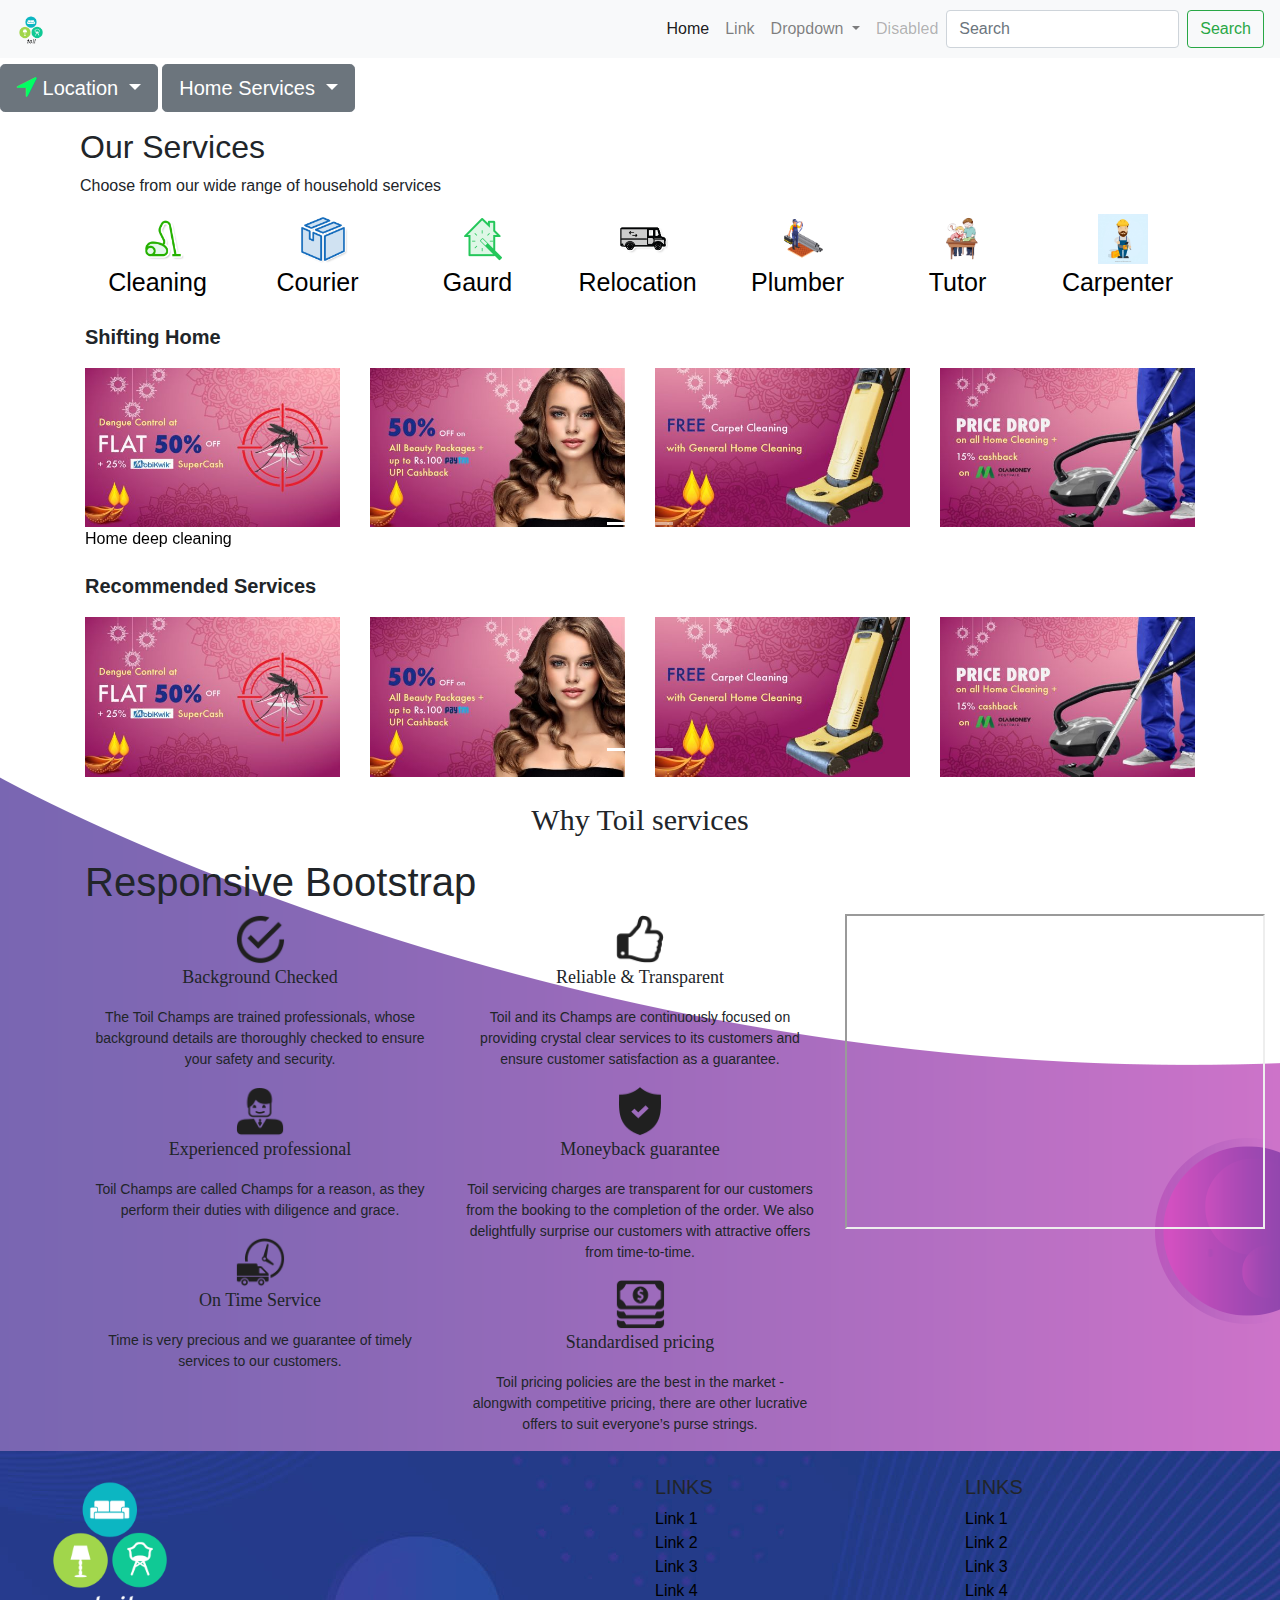
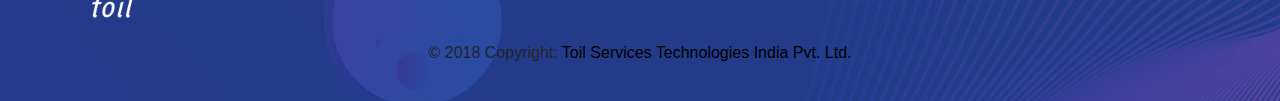
<file: home.html>
<!doctype html>
<html lang="en">
  <head>
    <title>Toil</title>
    <meta charset="utf-8">
    <meta name="viewport" content="width=device-width, initial-scale=1, shrink-to-fit=no">
    <link rel="stylesheet" type="text/css" href="home.css">
    <link rel="stylesheet" href="https://stackpath.bootstrapcdn.com/bootstrap/4.3.1/css/bootstrap.min.css" integrity="sha384-ggOyR0iXCbMQv3Xipma34MD+dH/1fQ784/j6cY/iJTQUOhcWr7x9JvoRxT2MZw1T" crossorigin="anonymous">
    <link rel="stylesheet" href="https://cdnjs.cloudflare.com/ajax/libs/font-awesome/4.7.0/css/font-awesome.min.css">
    <script src="home.js"></script>
    <script src="https://code.jquery.com/jquery-3.3.1.slim.min.js" integrity="sha384-q8i/X+965DzO0rT7abK41JStQIAqVgRVzpbzo5smXKp4YfRvH+8abtTE1Pi6jizo" crossorigin="anonymous"></script>
    <script src="https://cdnjs.cloudflare.com/ajax/libs/popper.js/1.14.7/umd/popper.min.js" integrity="sha384-UO2eT0CpHqdSJQ6hJty5KVphtPhzWj9WO1clHTMGa3JDZwrnQq4sF86dIHNDz0W1" crossorigin="anonymous"></script>
    <script src="https://stackpath.bootstrapcdn.com/bootstrap/4.3.1/js/bootstrap.min.js" integrity="sha384-JjSmVgyd0p3pXB1rRibZUAYoIIy6OrQ6VrjIEaFf/nJGzIxFDsf4x0xIM+B07jRM" crossorigin="anonymous"></script>
    
  </head>
  <body>
      <header>
<nav class="navbar fixed-top navbar-expand-lg navbar-light bg-light">
  <a class="navbar-brand" href="#">
    <img src="logo1.png" width="30" height="30" alt="">
  </a>
  <button class="navbar-toggler" type="button" data-toggle="collapse" data-target="#navbarSupportedContent" aria-controls="navbarSupportedContent" aria-expanded="false" aria-label="Toggle navigation">
    <span class="navbar-toggler-icon"></span>
  </button>

  <div class="collapse navbar-collapse" id="navbarSupportedContent">
    <ul class="navbar-nav ml-auto">
      <li class="nav-item active">
        <a class="nav-link" href="#">Home <span class="sr-only">(current)</span></a>
      </li>
      <li class="nav-item">
        <a class="nav-link" href="#">Link</a>
      </li>
      <li class="nav-item dropdown">
        <a class="nav-link dropdown-toggle" href="#" id="navbarDropdown" role="button" data-toggle="dropdown" aria-haspopup="true" aria-expanded="false">
          Dropdown
        </a>
<div class="dropdown-menu" style="width:300px" aria-labelledby="navbarDropdown">
    <div class="container container-sm">
        <div class="row">
            <div class="col-sm-4">
                <a class="dropdown-item" href="#">Link 1</a>
                <a class="dropdown-item" href="#">Link 2</a>
                <a class="dropdown-item" href="#">Link 3</a>
            </div>
            <div class="col-sm-4">
                <a class="dropdown-item" href="#">Link 4</a>
                <a class="dropdown-item" href="#">Link 5</a>
                <a class="dropdown-item" href="#">Link6</a>
            </div>
            <div class="col-sm-4">
                <a class="dropdown-item" href="#">Link 7</a>
                <a class="dropdown-item" href="#">Link 8</a>
                <a class="dropdown-item" href="#">Link 9</a>
            </div>					
        </div>
    </div>
    </div>
  </li>
  <li class="nav-item">
    <a class="nav-link disabled" href="#">Disabled</a>
  </li>
</ul>
<form class="form-inline my-2 my-lg-0">
  <input class="form-control mr-sm-2" type="search" placeholder="Search" aria-label="Search">
  <button class="btn btn-outline-success my-2 my-sm-0" type="submit">Search</button>
</form>
</div>
</nav>
</header>
<div class="imgsec" class="img-responsive">
        
        <div class="bgcolor"></div>
        <p class="head1">Your Service Expert in Ahmedabad</br>
        Get instant access to reliable and affordable services</p>
        
        <div class="dropdown">
          <button class="btn btn-secondary btn-lg dropdown-toggle" type="button" id="dropdownMenuButton" data-toggle="dropdown" aria-haspopup="true" aria-expanded="false">
                <i class="fa fa-location-arrow" style="font-size:25px;color:rgb(0, 255, 98)"></i>&nbsp;Location
          </button>
          
          <div class="dropdown-menu" aria-labelledby="dropdownMenuButton">
            <a class="dropdown-item" href="#">Action</a>
            <a class="dropdown-item" href="#">Anotheraaaaa action</a>
            <a class="dropdown-item" href="#">Something else here</a>
          </div>
          <button class="btn btn-secondary btn-lg dropdown-toggle" type="button" id="dropdownMenuButton1" data-toggle="dropdown" aria-haspopup="true" aria-expanded="false">
                Home Services
              </button>
          <div class="dropdown-menu" aria-labelledby="dropdownMenuButton1">
                <a class="dropdown-item" href="#">Action</a>
                <a class="dropdown-item" href="#">Another Anurag</a>
                <a class="dropdown-item" href="#">Something else here</a>
              </div>
        </div>
    
    </div>


<div class="serv1">
<p>
 <h2>Our Services</h2>
 Choose from our wide range of household services
</p>
<div class="container">
  <div class="row">
    <div class="col-sm text-center"><a href="" class="text1">
      <img src="cleaning.png" class="imag">
      Cleaning</a>
    </div>
    
    <div class="col-sm text-center"><a href="" class="text1">
      <img src="courier.png" class="imag">
      Courier</a>
    </div>
    <div class="col-sm text-center"><a href="" class="text1">
      <img src="deep.png" class="imag">
      Gaurd</a>
    </div>
    
    <div class="col-sm text-center"><a href="" class="text1">
      <img src="relocation.png" class="imag">
      Relocation</a>
    </div>
    <div class="col-sm text-center"><a href="" class="text1">
      <img src="plumber.png" class="imag">
      Plumber</a>  
    </div>
    <div class="col-sm text-center"><a href="" class="text1">
      <img src="tutor.png" class="imag"><br>
      Tutor</a>
    </div>
    <div class="col-sm text-center"><a href="" class="text1">
      <img src="carpenter.jpg" class="imag">
      Carpenter</a>
    </div>
    
    
    

    
  </div>
</div>
<!--<div class="container pad">

  <div class="row">
    <div class="col-sm text-center"><a href="" class="text1">
      <img src="tutor.png" class="imag"><br>
      Tutor</a>
    </div>
    <div class="col-sm text-center"><a href="" class="text1">
      <img src="carpenter.jpg" class="imag">
      Carpenter</a>
    </div>
    <div class="col-sm text-center">
    </div>
    <div class="col-sm text-center">
    </div>
    <div class="col-sm text-center">
    </div>
    

    
  </div>


</div>
-->

</div>




<div class="cores">


<div class="container">
  
            <div class="row blog">
                <div class="col-md-12">
                    <div id="blogCarousel1" class="carousel slide" data-ride="carousel">
                       <p class="coresual1">Shifting Home</p>
                        <ol class="carousel-indicators">
                            <li data-target="#blogCarousel1" data-slide-to="0" class="active"></li>
                            <li data-target="#blogCarousel1" data-slide-to="1"></li>
                        </ol>

                        <!-- Carousel items -->
                        <div class="carousel-inner">

                            <div class="carousel-item active">
                                <div class="row">
                                    <div class="col-md-3">
                                        <a href="#">
                                            <img src="img4.jpg" alt="Image" style="max-width:100%;">
                                            Home deep cleaning
                                        </a>
                                    </div>
                                    <div class="col-md-3">
                                        <a href="#">
                                            <img src="img3.jpg" alt="Image" style="max-width:100%;">
                                        </a>
                                    </div>
                                    <div class="col-md-3">
                                        <a href="#">
                                            <img src="img5.jpg" alt="Image" style="max-width:100%;">
                                        </a>
                                    </div>
                                    <div class="col-md-3">
                                        <a href="#">
                                            <img src="img6.jpg" alt="Image" style="max-width:100%;">
                                        </a>
                                    </div>
                                </div>
                                <!--.row-->
                            </div>
                            <!--.item-->

                            <div class="carousel-item">
                                <div class="row">
                                    <div class="col-md-3">
                                        <a href="#">
                                            <img src="img6.jpg" alt="Image" style="max-width:100%;">
                                        </a>
                                    </div>
                                    <div class="col-md-3">
                                        <a href="#">
                                            <img src="img6.jpg" alt="Image" style="max-width:100%;">
                                        </a>
                                    </div>
                                    <div class="col-md-3">
                                        <a href="#">
                                            <img src="img6.jpg" alt="Image" style="max-width:100%;">
                                        </a>
                                    </div>
                                    <div class="col-md-3">
                                        <a href="#">
                                            <img src="img6.jpg" alt="Image" style="max-width:100%;">
                                        </a>
                                    </div>
                                </div>
                                <!--.row-->
                            </div>
                            <!--.item-->

                        </div>
                        <!--.carousel-inner-->
                    </div>
                    <!--.Carousel-->

                </div>
            </div>
            
</div>











<div class="container">
  
    <div class="row blog">
        <div class="col-md-12">
            <div id="blogCarousel" class="carousel slide" data-ride="carousel">
               <p class="coresual1">Recommended Services</p>
                <ol class="carousel-indicators">
                    <li data-target="#blogCarousel" data-slide-to="0" class="active"></li>
                    <li data-target="#blogCarousel" data-slide-to="1"></li>
                </ol>

                <!-- Carousel items -->
                <div class="carousel-inner">

                    <div class="carousel-item active">
                        <div class="row">
                            <div class="col-md-3">
                                <a href="#">
                                    <img src="img4.jpg" alt="Image" style="max-width:100%;">
                                </a>
                            </div>
                            <div class="col-md-3">
                                <a href="#">
                                    <img src="img3.jpg" alt="Image" style="max-width:100%;">
                                </a>
                            </div>
                            <div class="col-md-3">
                                <a href="#">
                                    <img src="img5.jpg" alt="Image" style="max-width:100%;">
                                </a>
                            </div>
                            <div class="col-md-3">
                                <a href="#">
                                    <img src="img6.jpg" alt="Image" style="max-width:100%;">
                                </a>
                            </div>
                        </div>
                        <!--.row-->
                    </div>
                    <!--.item-->

                    <div class="carousel-item">
                        <div class="row">
                            <div class="col-md-3">
                                <a href="#">
                                    <img src="img6.jpg" alt="Image" style="max-width:100%;">
                                </a>
                            </div>
                            <div class="col-md-3">
                                <a href="#">
                                    <img src="img6.jpg" alt="Image" style="max-width:100%;">
                                </a>
                            </div>
                            <div class="col-md-3">
                                <a href="#">
                                    <img src="img6.jpg" alt="Image" style="max-width:100%;">
                                </a>
                            </div>
                            <div class="col-md-3">
                                <a href="#">
                                    <img src="img6.jpg" alt="Image" style="max-width:100%;">
                                </a>
                            </div>
                        </div>
                        <!--.row-->
                    </div>
                    <!--.item-->

                </div>
                <!--.carousel-inner-->
            </div>
            <!--.Carousel-->

        </div>
    </div>
    
</div>





</div>










<div class="services1">
    <p class="why">Why Toil services</p>
    <div class="container">
        <h1>Responsive Bootstrap</h1>
        <div class="row">
            <div class="col-4 col-4" style="padding:0px">
                <div class="col-sm text-center">
                    <img src="Background_Checked.png" class="imag"><br>
                    <p class="text2">Background Checked</p>
                  <p class="text3">The Toil Champs are trained professionals, whose background details are thoroughly checked to 
                    ensure your safety and security.</p>
                  </div>
                  <div class="col-sm text-center text2">
                      <img src="Professional.png" class="imag"><br>
                      <p class="text2">Experienced professional</p>
                    <p class="text3">Toil Champs are called Champs for a reason, as they perform their duties with diligence 
                      and grace.</p>
                    </div>
                    <div class="col-sm text-center text2">
                      <img src="On_Time_Service.png" class="imag"><br>
                      <p class="text2">On Time Service</p>
                    <p class="text3">Time is very precious and we guarantee of timely services to our customers.</p>
                    </div>
              </div>
              <div class="col-4 col-4" style="padding:0px">
                  <div class="col-sm text-center text2">
                      <img src="Reliable.png" class="imag"><br>
                      <p class="text2">Reliable & Transparent</p>
                      <p class="text3">Toil and its Champs are continuously focused on providing crystal clear services to its 
                      customers and ensure customer satisfaction as a guarantee.</p>
                    </div>
                    
                    <div class="col-sm text-center text2">
                      <img src="Monetback.png" class="imag"><br>
                      <p class="text2">Moneyback guarantee</p>
                      <p class="text3">Toil servicing charges are transparent for our customers from the booking to the completion
                       of the order. We also delightfully surprise our customers with attractive offers from time-to-time.</p>
                    </div>
                    <div class="col-sm text-center text2">
                      <img src="Pricing.png" class="imag"><br>
                      <p class="text2">Standardised pricing</p>
                      <p class="text3">Toil  pricing policies are the best in the market - alongwith competitive pricing, there are
                       other lucrative offers to suit everyone’s purse strings.</p>
                    </div>
                    
                </div>
          <div class="col-4 col-4 col-4">

              <iframe width="420" height="315"
              src="https://www.youtube.com/embed/tgbNymZ7vqY">
              </iframe>

          </div>
          
          
        </div>
      </div>
      
    
</div>


















<!-- Footer -->
<footer class="page-footer font-small blue pt-4 footer">

  <!-- Footer Links -->
  <div class="container-fluid text-center text-md-left">

    <!-- Grid row -->
    <div class="row">

      <!-- Grid column -->
      <div class="col-md-6 mt-md-0 mt-3">

        <!-- Content -->
        <img src="logo2.png" width="150px;">
    

      </div>
      <!-- Grid column -->

      <hr class="clearfix w-100 d-md-none pb-3">

      <!-- Grid column -->
      <div class="col-md-3 mb-md-0 mb-3">

        <!-- Links -->
        <h5 class="text-uppercase">Links</h5>

        <ul class="list-unstyled">
          <li>
            <a href="#!">Link 1</a>
          </li>
          <li>
            <a href="#!">Link 2</a>
          </li>
          <li>
            <a href="#!">Link 3</a>
          </li>
          <li>
            <a href="#!">Link 4</a>
          </li>
        </ul>

      </div>
      <!-- Grid column -->

      <!-- Grid column -->
      <div class="col-md-3 mb-md-0 mb-3">

        <!-- Links -->
        <h5 class="text-uppercase">Links</h5>

        <ul class="list-unstyled">
          <li>
            <a href="#!">Link 1</a>
          </li>
          <li>
            <a href="#!">Link 2</a>
          </li>
          <li>
            <a href="#!">Link 3</a>
          </li>
          <li>
            <a href="#!">Link 4</a>
          </li>
        </ul>

      </div>
      <!-- Grid column -->

    </div>
    <!-- Grid row -->

  </div>
  <!-- Footer Links -->

  <!-- Copyright -->
  <div class="footer-copyright text-center py-3">© 2018 Copyright:
    <a href="#"> Toil Services Technologies India Pvt. Ltd.</a>
  </div>
  <!-- Copyright -->

</footer>
<!-- Footer -->












        </body>
</html>
</file>
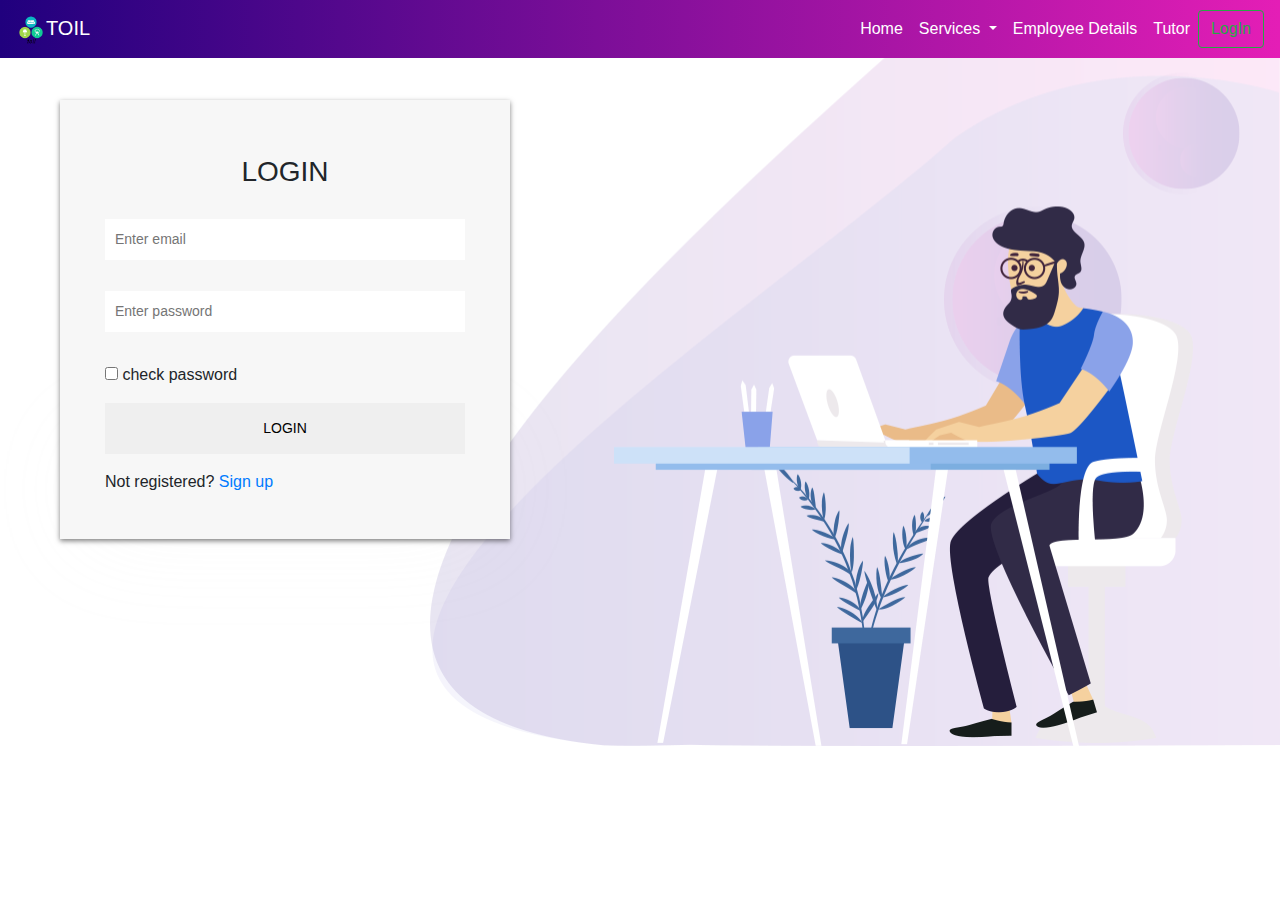
<file: loginenroll.html>
<!doctype html>
<html lang="en">
  <head>
    <title>Toil</title>
    <meta charset="utf-8">
    <meta name="viewport" content="width=device-width, initial-scale=1, shrink-to-fit=no">
    <link rel="stylesheet" type="text/css" href="home.css">
    <link rel="stylesheet" type="text/css" href="cssloginenroll.css">
    <link rel="stylesheet" href="https://stackpath.bootstrapcdn.com/bootstrap/4.3.1/css/bootstrap.min.css" integrity="sha384-ggOyR0iXCbMQv3Xipma34MD+dH/1fQ784/j6cY/iJTQUOhcWr7x9JvoRxT2MZw1T" crossorigin="anonymous">
    <link rel="stylesheet" href="https://cdnjs.cloudflare.com/ajax/libs/font-awesome/4.7.0/css/font-awesome.min.css">
    <script src="home.js"></script>
    <script src="https://code.jquery.com/jquery-3.3.1.slim.min.js" integrity="sha384-q8i/X+965DzO0rT7abK41JStQIAqVgRVzpbzo5smXKp4YfRvH+8abtTE1Pi6jizo" crossorigin="anonymous"></script>
    <script src="https://cdnjs.cloudflare.com/ajax/libs/popper.js/1.14.7/umd/popper.min.js" integrity="sha384-UO2eT0CpHqdSJQ6hJty5KVphtPhzWj9WO1clHTMGa3JDZwrnQq4sF86dIHNDz0W1" crossorigin="anonymous"></script>
    <script src="https://stackpath.bootstrapcdn.com/bootstrap/4.3.1/js/bootstrap.min.js" integrity="sha384-JjSmVgyd0p3pXB1rRibZUAYoIIy6OrQ6VrjIEaFf/nJGzIxFDsf4x0xIM+B07jRM" crossorigin="anonymous"></script>
    <style>
    
    </style>

  </head>
  <body class="login1">
    
    <header>
      <nav class="navbar fixed-top navbar-expand-lg navbar-dark  abcf">
        <a class="navbar-brand" href="#">
          <img src="logo1.png" width="30" height="30" alt="">TOIL
        </a>
        <button class="navbar-toggler" type="button" data-toggle="collapse" data-target="#navbarSupportedContent" aria-controls="navbarSupportedContent" aria-expanded="false" aria-label="Toggle navigation">
          <span class="navbar-toggler-icon"></span>
        </button>
      
        <div class="collapse navbar-collapse" id="navbarSupportedContent">
          <ul class="navbar-nav ml-auto">
            <li class="nav-item active">
              <a class="nav-link" href="index.html">Home <span class="sr-only">(current)</span></a>
            </li>
           
            <li class="nav-item dropdown active">
              <a class="nav-link dropdown-toggle" href="#" id="navbarDropdown" role="button" data-toggle="dropdown" aria-haspopup="true" aria-expanded="false">
                Services
              </a>
      <div class="dropdown-menu" style="width:300px" aria-labelledby="navbarDropdown">
          <div class="container container-sm">
              <div class="row">
                  <div class="col-sm-6">
                      <a class="dropdown-item" href="servicereq.html"><img class="navbar1" src="cleaning.png"> Cleaning</a>
                      <a class="dropdown-item" href="servicereq.html"><img class="navbar1" src="tutor.png"> Tutor</a>
                      <a class="dropdown-item" href="#">Link 3</a>
                  </div>
                  <div class="col-sm-6">
                      <a class="dropdown-item" href="#"><img class="navbar1" src="plumber.png"> Plumber</a>
                      <a class="dropdown-item" href="#"><img class="navbar1" src="carpenter.jpg"> Carpenter</a>
                      <a class="dropdown-item" href="#">Link6</a>
                  </div>
                  				
              </div>
          </div>
          </div>
        </li>
        <li class="nav-item active">
            <a class="nav-link" href="details.html">Employee Details</a>
          </li>
        <li class="nav-item">
          <a class="nav-link active" href="abc.html">Tutor</a>
        </li>
      </ul>
      <a href="loginenroll.html">
        <button class="btn btn-outline-success my-2 my-sm-0" type="submit">LogIn</button></a>
      
      </div>
      </nav>
      </header>
      









<div class="login-page">
<div class="form">





<form class="login-form">
        <h3 style="text-align: center; margin-bottom: 30px;">LOGIN</h3>
        <p><input type="email" class="a" id="enrollemail" value="" placeholder="Enter email"> </p>
        <p><input type="password" class="a" id="pass" value="" placeholder="Enter password"> </p>
        <p><input type="checkbox" class="mailp2" id="passcheck" onclick="showpass()" value=""> check password     </p>
        <p><button id="signupbtn" onclick="validate2()">LOGIN</button></p>
        <p class="message">Not registered?  <a href="#">Sign up</a></p>
    
</form>

<form class="register-form">
        <h3 style="margin-bottom: 30px; text-align: center;">SIGN UP</h3>
        <p><input type="text" class="a" id="first" value="" placeholder="First Name"> </p>
        <p><input type="text" class="a" id="last" value="" placeholder="Last Name"> </p>
        <p>Gender <input type="radio" class="mailp1" id="gen1" value="male"> Male <input type="radio" class="mailp1" id="gen2" value="female"> female</p>
        <p><input type="email" class="a" id="enrollemail" value="" placeholder="Enter email"> </p>
        <p><input type="password" class="a" id="pass2" value="" placeholder="Enter password"> </p>
        <p><input type="checkbox" id="passcheck"  onclick="showpass2()" value="check"> show password     </p>
        <p> <select class="ab" name="countryCode" id="">
          <option data-countryCode="IN" value="91" Selected>India (+91)</option>
          <option data-countryCode="US" value="1">USA (+1)</option>
          <optgroup label="Other countries">
            <option data-countryCode="DZ" value="213">Algeria (+213)</option>
            <option data-countryCode="AD" value="376">Andorra (+376)</option>
            <option data-countryCode="AO" value="244">Angola (+244)</option>
            <option data-countryCode="AI" value="1264">Anguilla (+1264)</option>
            <option data-countryCode="AG" value="1268">Antigua &amp; Barbuda (+1268)</option>
            <option data-countryCode="AR" value="54">Argentina (+54)</option>
            <option data-countryCode="AM" value="374">Armenia (+374)</option>
            <option data-countryCode="AW" value="297">Aruba (+297)</option>
            <option data-countryCode="AU" value="61">Australia (+61)</option>
            <option data-countryCode="AT" value="43">Austria (+43)</option>
            <option data-countryCode="AZ" value="994">Azerbaijan (+994)</option>
            <option data-countryCode="BS" value="1242">Bahamas (+1242)</option>
            <option data-countryCode="BH" value="973">Bahrain (+973)</option>
            <option data-countryCode="BD" value="880">Bangladesh (+880)</option>
            <option data-countryCode="BB" value="1246">Barbados (+1246)</option>
            <option data-countryCode="BY" value="375">Belarus (+375)</option>
            <option data-countryCode="BE" value="32">Belgium (+32)</option>
            <option data-countryCode="BZ" value="501">Belize (+501)</option>
            <option data-countryCode="BJ" value="229">Benin (+229)</option>
            <option data-countryCode="BM" value="1441">Bermuda (+1441)</option>
            <option data-countryCode="BT" value="975">Bhutan (+975)</option>
            <option data-countryCode="BO" value="591">Bolivia (+591)</option>
            <option data-countryCode="BA" value="387">Bosnia Herzegovina (+387)</option>
            <option data-countryCode="BW" value="267">Botswana (+267)</option>
            <option data-countryCode="BR" value="55">Brazil (+55)</option>
            <option data-countryCode="BN" value="673">Brunei (+673)</option>
            <option data-countryCode="BG" value="359">Bulgaria (+359)</option>
            <option data-countryCode="BF" value="226">Burkina Faso (+226)</option>
            <option data-countryCode="BI" value="257">Burundi (+257)</option>
            <option data-countryCode="KH" value="855">Cambodia (+855)</option>
            <option data-countryCode="CM" value="237">Cameroon (+237)</option>
            <option data-countryCode="CA" value="1">Canada (+1)</option>
            <option data-countryCode="CV" value="238">Cape Verde Islands (+238)</option>
            <option data-countryCode="KY" value="1345">Cayman Islands (+1345)</option>
            <option data-countryCode="CF" value="236">Central African Republic (+236)</option>
            <option data-countryCode="CL" value="56">Chile (+56)</option>
            <option data-countryCode="CN" value="86">China (+86)</option>
            <option data-countryCode="CO" value="57">Colombia (+57)</option>
            <option data-countryCode="KM" value="269">Comoros (+269)</option>
            <option data-countryCode="CG" value="242">Congo (+242)</option>
            <option data-countryCode="CK" value="682">Cook Islands (+682)</option>
            <option data-countryCode="CR" value="506">Costa Rica (+506)</option>
            <option data-countryCode="HR" value="385">Croatia (+385)</option>
            <option data-countryCode="CU" value="53">Cuba (+53)</option>
            <option data-countryCode="CY" value="90392">Cyprus North (+90392)</option>
            <option data-countryCode="CY" value="357">Cyprus South (+357)</option>
            <option data-countryCode="CZ" value="42">Czech Republic (+42)</option>
            <option data-countryCode="DK" value="45">Denmark (+45)</option>
            <option data-countryCode="DJ" value="253">Djibouti (+253)</option>
            <option data-countryCode="DM" value="1809">Dominica (+1809)</option>
            <option data-countryCode="DO" value="1809">Dominican Republic (+1809)</option>
            <option data-countryCode="EC" value="593">Ecuador (+593)</option>
            <option data-countryCode="EG" value="20">Egypt (+20)</option>
            <option data-countryCode="SV" value="503">El Salvador (+503)</option>
            <option data-countryCode="GQ" value="240">Equatorial Guinea (+240)</option>
            <option data-countryCode="ER" value="291">Eritrea (+291)</option>
            <option data-countryCode="EE" value="372">Estonia (+372)</option>
            <option data-countryCode="ET" value="251">Ethiopia (+251)</option>
            <option data-countryCode="FK" value="500">Falkland Islands (+500)</option>
            <option data-countryCode="FO" value="298">Faroe Islands (+298)</option>
            <option data-countryCode="FJ" value="679">Fiji (+679)</option>
            <option data-countryCode="FI" value="358">Finland (+358)</option>
            <option data-countryCode="FR" value="33">France (+33)</option>
            <option data-countryCode="GF" value="594">French Guiana (+594)</option>
            <option data-countryCode="PF" value="689">French Polynesia (+689)</option>
            <option data-countryCode="GA" value="241">Gabon (+241)</option>
            <option data-countryCode="GM" value="220">Gambia (+220)</option>
            <option data-countryCode="GE" value="7880">Georgia (+7880)</option>
            <option data-countryCode="DE" value="49">Germany (+49)</option>
            <option data-countryCode="GH" value="233">Ghana (+233)</option>
            <option data-countryCode="GI" value="350">Gibraltar (+350)</option>
            <option data-countryCode="GR" value="30">Greece (+30)</option>
            <option data-countryCode="GL" value="299">Greenland (+299)</option>
            <option data-countryCode="GD" value="1473">Grenada (+1473)</option>
            <option data-countryCode="GP" value="590">Guadeloupe (+590)</option>
            <option data-countryCode="GU" value="671">Guam (+671)</option>
            <option data-countryCode="GT" value="502">Guatemala (+502)</option>
            <option data-countryCode="GN" value="224">Guinea (+224)</option>
            <option data-countryCode="GW" value="245">Guinea - Bissau (+245)</option>
            <option data-countryCode="GY" value="592">Guyana (+592)</option>
            <option data-countryCode="HT" value="509">Haiti (+509)</option>
            <option data-countryCode="HN" value="504">Honduras (+504)</option>
            <option data-countryCode="HK" value="852">Hong Kong (+852)</option>
            <option data-countryCode="HU" value="36">Hungary (+36)</option>
            <option data-countryCode="IS" value="354">Iceland (+354)</option>
            <!-- <option data-countryCode="IN" value="91">India (+91)</option> -->
            <option data-countryCode="ID" value="62">Indonesia (+62)</option>
            <option data-countryCode="IR" value="98">Iran (+98)</option>
            <option data-countryCode="IQ" value="964">Iraq (+964)</option>
            <option data-countryCode="IE" value="353">Ireland (+353)</option>
            <option data-countryCode="IL" value="972">Israel (+972)</option>
            <option data-countryCode="IT" value="39">Italy (+39)</option>
            <option data-countryCode="JM" value="1876">Jamaica (+1876)</option>
            <option data-countryCode="JP" value="81">Japan (+81)</option>
            <option data-countryCode="JO" value="962">Jordan (+962)</option>
            <option data-countryCode="KZ" value="7">Kazakhstan (+7)</option>
            <option data-countryCode="KE" value="254">Kenya (+254)</option>
            <option data-countryCode="KI" value="686">Kiribati (+686)</option>
            <option data-countryCode="KP" value="850">Korea North (+850)</option>
            <option data-countryCode="KR" value="82">Korea South (+82)</option>
            <option data-countryCode="KW" value="965">Kuwait (+965)</option>
            <option data-countryCode="KG" value="996">Kyrgyzstan (+996)</option>
            <option data-countryCode="LA" value="856">Laos (+856)</option>
            <option data-countryCode="LV" value="371">Latvia (+371)</option>
            <option data-countryCode="LB" value="961">Lebanon (+961)</option>
            <option data-countryCode="LS" value="266">Lesotho (+266)</option>
            <option data-countryCode="LR" value="231">Liberia (+231)</option>
            <option data-countryCode="LY" value="218">Libya (+218)</option>
            <option data-countryCode="LI" value="417">Liechtenstein (+417)</option>
            <option data-countryCode="LT" value="370">Lithuania (+370)</option>
            <option data-countryCode="LU" value="352">Luxembourg (+352)</option>
            <option data-countryCode="MO" value="853">Macao (+853)</option>
            <option data-countryCode="MK" value="389">Macedonia (+389)</option>
            <option data-countryCode="MG" value="261">Madagascar (+261)</option>
            <option data-countryCode="MW" value="265">Malawi (+265)</option>
            <option data-countryCode="MY" value="60">Malaysia (+60)</option>
            <option data-countryCode="MV" value="960">Maldives (+960)</option>
            <option data-countryCode="ML" value="223">Mali (+223)</option>
            <option data-countryCode="MT" value="356">Malta (+356)</option>
            <option data-countryCode="MH" value="692">Marshall Islands (+692)</option>
            <option data-countryCode="MQ" value="596">Martinique (+596)</option>
            <option data-countryCode="MR" value="222">Mauritania (+222)</option>
            <option data-countryCode="YT" value="269">Mayotte (+269)</option>
            <option data-countryCode="MX" value="52">Mexico (+52)</option>
            <option data-countryCode="FM" value="691">Micronesia (+691)</option>
            <option data-countryCode="MD" value="373">Moldova (+373)</option>
            <option data-countryCode="MC" value="377">Monaco (+377)</option>
            <option data-countryCode="MN" value="976">Mongolia (+976)</option>
            <option data-countryCode="MS" value="1664">Montserrat (+1664)</option>
            <option data-countryCode="MA" value="212">Morocco (+212)</option>
            <option data-countryCode="MZ" value="258">Mozambique (+258)</option>
            <option data-countryCode="MN" value="95">Myanmar (+95)</option>
            <option data-countryCode="NA" value="264">Namibia (+264)</option>
            <option data-countryCode="NR" value="674">Nauru (+674)</option>
            <option data-countryCode="NP" value="977">Nepal (+977)</option>
            <option data-countryCode="NL" value="31">Netherlands (+31)</option>
            <option data-countryCode="NC" value="687">New Caledonia (+687)</option>
            <option data-countryCode="NZ" value="64">New Zealand (+64)</option>
            <option data-countryCode="NI" value="505">Nicaragua (+505)</option>
            <option data-countryCode="NE" value="227">Niger (+227)</option>
            <option data-countryCode="NG" value="234">Nigeria (+234)</option>
            <option data-countryCode="NU" value="683">Niue (+683)</option>
            <option data-countryCode="NF" value="672">Norfolk Islands (+672)</option>
            <option data-countryCode="NP" value="670">Northern Marianas (+670)</option>
            <option data-countryCode="NO" value="47">Norway (+47)</option>
            <option data-countryCode="OM" value="968">Oman (+968)</option>
            <option data-countryCode="PW" value="680">Palau (+680)</option>
            <option data-countryCode="PA" value="507">Panama (+507)</option>
            <option data-countryCode="PG" value="675">Papua New Guinea (+675)</option>
            <option data-countryCode="PY" value="595">Paraguay (+595)</option>
            <option data-countryCode="PE" value="51">Peru (+51)</option>
            <option data-countryCode="PH" value="63">Philippines (+63)</option>
            <option data-countryCode="PL" value="48">Poland (+48)</option>
            <option data-countryCode="PT" value="351">Portugal (+351)</option>
            <option data-countryCode="PR" value="1787">Puerto Rico (+1787)</option>
            <option data-countryCode="QA" value="974">Qatar (+974)</option>
            <option data-countryCode="RE" value="262">Reunion (+262)</option>
            <option data-countryCode="RO" value="40">Romania (+40)</option>
            <option data-countryCode="RU" value="7">Russia (+7)</option>
            <option data-countryCode="RW" value="250">Rwanda (+250)</option>
            <option data-countryCode="SM" value="378">San Marino (+378)</option>
            <option data-countryCode="ST" value="239">Sao Tome &amp; Principe (+239)</option>
            <option data-countryCode="SA" value="966">Saudi Arabia (+966)</option>
            <option data-countryCode="SN" value="221">Senegal (+221)</option>
            <option data-countryCode="CS" value="381">Serbia (+381)</option>
            <option data-countryCode="SC" value="248">Seychelles (+248)</option>
            <option data-countryCode="SL" value="232">Sierra Leone (+232)</option>
            <option data-countryCode="SG" value="65">Singapore (+65)</option>
            <option data-countryCode="SK" value="421">Slovak Republic (+421)</option>
            <option data-countryCode="SI" value="386">Slovenia (+386)</option>
            <option data-countryCode="SB" value="677">Solomon Islands (+677)</option>
            <option data-countryCode="SO" value="252">Somalia (+252)</option>
            <option data-countryCode="ZA" value="27">South Africa (+27)</option>
            <option data-countryCode="ES" value="34">Spain (+34)</option>
            <option data-countryCode="LK" value="94">Sri Lanka (+94)</option>
            <option data-countryCode="SH" value="290">St. Helena (+290)</option>
            <option data-countryCode="KN" value="1869">St. Kitts (+1869)</option>
            <option data-countryCode="SC" value="1758">St. Lucia (+1758)</option>
            <option data-countryCode="SD" value="249">Sudan (+249)</option>
            <option data-countryCode="SR" value="597">Suriname (+597)</option>
            <option data-countryCode="SZ" value="268">Swaziland (+268)</option>
            <option data-countryCode="SE" value="46">Sweden (+46)</option>
            <option data-countryCode="CH" value="41">Switzerland (+41)</option>
            <option data-countryCode="SI" value="963">Syria (+963)</option>
            <option data-countryCode="TW" value="886">Taiwan (+886)</option>
            <option data-countryCode="TJ" value="7">Tajikstan (+7)</option>
            <option data-countryCode="TH" value="66">Thailand (+66)</option>
            <option data-countryCode="TG" value="228">Togo (+228)</option>
            <option data-countryCode="TO" value="676">Tonga (+676)</option>
            <option data-countryCode="TT" value="1868">Trinidad &amp; Tobago (+1868)</option>
            <option data-countryCode="TN" value="216">Tunisia (+216)</option>
            <option data-countryCode="TR" value="90">Turkey (+90)</option>
            <option data-countryCode="TM" value="7">Turkmenistan (+7)</option>
            <option data-countryCode="TM" value="993">Turkmenistan (+993)</option>
            <option data-countryCode="TC" value="1649">Turks &amp; Caicos Islands (+1649)</option>
            <option data-countryCode="TV" value="688">Tuvalu (+688)</option>
            <option data-countryCode="UG" value="256">Uganda (+256)</option>
            <option data-countryCode="GB" value="44">UK (+44)</option>
            <option data-countryCode="UA" value="380">Ukraine (+380)</option>
            <option data-countryCode="AE" value="971">United Arab Emirates (+971)</option>
            <option data-countryCode="UY" value="598">Uruguay (+598)</option>
            <!-- <option data-countryCode="US" value="1">USA (+1)</option> -->
            <option data-countryCode="UZ" value="7">Uzbekistan (+7)</option>
            <option data-countryCode="VU" value="678">Vanuatu (+678)</option>
            <option data-countryCode="VA" value="379">Vatican City (+379)</option>
            <option data-countryCode="VE" value="58">Venezuela (+58)</option>
            <option data-countryCode="VN" value="84">Vietnam (+84)</option>
            <option data-countryCode="VG" value="84">Virgin Islands - British (+1284)</option>
            <option data-countryCode="VI" value="84">Virgin Islands - US (+1340)</option>
            <option data-countryCode="WF" value="681">Wallis &amp; Futuna (+681)</option>
            <option data-countryCode="YE" value="969">Yemen (North)(+969)</option>
            <option data-countryCode="YE" value="967">Yemen (South)(+967)</option>
            <option data-countryCode="ZM" value="260">Zambia (+260)</option>
            <option data-countryCode="ZW" value="263">Zimbabwe (+263)</option>
          </optgroup>
        </select> <input type="number" class="ac" id="phone" value="" placeholder="Phone no."> </p>
        <p><button onclick="validate()" id="signupbtn">SIGN UP</button></p>
        <p class="message">Already registered?  <a href="#">Login</a></p>
    </form>


</div>

</div>






<script src="https://code.jquery.com/jquery-3.4.1.min.js"></script>

<script>

$('.message a').click(function(){
$('form').animate({height:"toggle",opacity:"toggle"},"slow");
});

</script>


<script> 
  function validate()                                    
  { 
      var firstname = document.getElementById("first"); 
      var lastname = document.getElementById("last"); 
      var male = document.getElementById("gen1"); 
      var female = document.getElementById("gen2");   
      var email = document.getElementById("enrollemail");
      var pass2 = document.getElementById("pass");
      var phoneno = document.getElementById("phone");
        
      
     
      if (firstname.value == "")                                  
      { 
          window.alert("Please enter your first name."); 
          name.focus(); 
          
      } 

      if (lastname.value == "")                                  
      { 
          window.alert("Please enter your last name."); 
          name.focus(); 
          
      } 
     
      if (male.checked==false && female.checked==false)                               
      { 
          window.alert("Please enter your gender."); 
          address.focus(); 
          
      } 
         
      if (email.value == "")                                   
      { 
          window.alert("Please enter a valid e-mail address."); 
          email.focus(); 
          
      } 
     
      if (phone.value == "")                           
      { 
          window.alert("Please enter your telephone number."); 
          phone.focus(); 
         
      } 
     
      if (password.value == "")                        
      { 
          window.alert("Please enter your password"); 
          password.focus(); 
         
      } 

      if (phoneno.value < 10 | phoneno.value >10 )                        
      { 
          window.alert("Please enter valid phone number"); 
          password.focus(); 
         
      } 
  
      
  }

  function validate2()
  {
    var email = document.getElementById("enrollemail");
      var pass = document.getElementById("pass");
      if (email.value == "")                                   
      { 
          window.alert("Please enter a valid e-mail address."); 
          email.focus(); 
          
      } 

      if (password.value == "")                        
      { 
          window.alert("Please enter your password"); 
          password.focus(); 
         
      } 
  }
  
 
  function showpass() {
      var x = document.getElementById("pass");
      if (x.type == "password") {
          x.type = "text";
      } else {
          x.type = "password";
      }
  }

  function showpass2() {
      var x = document.getElementById("pass2");
      if (x.type == "password") {
          x.type = "text";
      } else {
          x.type = "password";
      }
  }
  </script> 









        </body>
</html>
</file>
<file: Sites/home.css>
.navbar1{
  width: 20px;
  height: 20px;
}

.head2{
    color:black;
    font-size: 1.5em;
    font-weight: bold;
    text-align:center;
}
.bag{
  background-image: url('lco2.png') ;
  background-repeat: no-repeat; 
}
.serv1{
  
  padding-left: 80px;
  padding-right: 80px;
  padding-top: 0px;
  
}
@media only screen and (max-width: 980px) {
  .serv1{
    padding-left: 20px;
    padding-right: 20px;
    padding-top: 0px;
    
  }


}
.carousel-caption{
  color: black;

}
#imgtab{
  
  width:100px;
  height:100px;
}
.imag{
  width:50px;
  height:50px;
} 
.text1 {
  padding: 5px;
  font-size:25px;
  text-decoration : none;
  color : #000;
}
.pad{
  padding-bottom: 20px;
  padding-top: 60px;
  
}
.why{
  text-align: center;
  font-size:30px;
  font-family: cursive,bold;
}
.text2{
  font-size:18px;
  font-family: cursive,bold;
}
.text3{
  font-size:14px;
  font-family:Arial, Helvetica, sans-serif;
}
.services1{
  padding-top: 20px;
  background-image:url('lco4.png');
  background-repeat: no-repeat;
}
.services12{

}
.serv1 a{
  text-decoration: none;
  color: #000;
}
.serv1 a:hover{
  text-decoration: none;
  color: rgb(72, 161, 189);
}



.footer{
  background-image: url('lco11.jpg');
  padding: 20px;
  
}
.footer a{
  text-decoration: none;
  color: #000;
}
.footer a:hover{
  text-decoration: none;
  color: rgb(72, 161, 189);
}





.caro1 {
  margin-left: -115px;
  filter: invert(100%);
  
  
}

.caro2 {
  margin-right: -115px;
  filter: invert(100%);
}





.coresual1{
  font-size: 20px;
  font-family: 'Segoe UI', Tahoma, Geneva, Verdana, sans-serif;
  font-weight: bold;
  padding-top: 20px;
}

.cores a{
  text-decoration: none;
  color: #000;
}
.cores a:hover{
  text-decoration: none;
  color: rgb(72, 161, 189);
}
 
.belowcarousel{
  text-decoration: none;
  color: black;
  text-align: center;
}
.imgcarousel{
  width: 255px;
  height: 145px;
  border-radius: 10px;
}
.tutor1{
  padding-top: 20px;
  padding-bottom: 20px;
  text-align: center;
background-image: url('lco10.jpg');
color:white;
}
.imag1{
  width:130px;
  height:130px;
} 
.text4 {
  padding: 5px;
  font-size:25px;
  text-decoration : none;
  color : white;
}

.subscriber{
  background-image: url('lco81.png');
  background-position: right;
  background-repeat: no-repeat;
  padding-left:100px;
  padding-top: 50px;
  padding-bottom: 50px;

}
.subscriber p{
  color: #505B6D;
  font-size: 16px;
  
}
.subscriber h5{
  color: rgb(10, 94, 230);

  
}
.border1{
  border-style: solid;
  border-bottom-color: #E41EB6;
  width:250px;
  border-color: blueviolet;
  
}
.abcf{
  background-image: linear-gradient(to right, #20007E , #E41EB6);
}
.carousel-caption {
  right: 5%;
  text-align: right;
  background-color: black;
  max-width: 500px;
  left: auto;
  padding-left:5px;
  margin-bottom:300px;
}
.getintouch{
  background-image: url('lco17.png');
  background-position: right;
  background-repeat: no-repeat;
  padding-top: 90px;
  padding-bottom: 90px;
  padding-left:50px;
}

.imgvisit{
padding-left:50px;
padding-right:50px;
}

header{
  background-image: url('lco11.png');
}



div .carousel-caption
{
    display: none
}
</file>
<file: home.css>
.navbar1{
  width: 20px;
  height: 20px;
}

.head2{
    color:black;
    font-size: 1.5em;
    font-weight: bold;
    text-align:center;
}
.bag{
  background-image: url('lco2.png') ;
  background-repeat: no-repeat; 
}
.serv1{
  
  padding-left: 80px;
  padding-right: 80px;
  padding-top: 0px;
  
}
@media only screen and (max-width: 980px) {
  .serv1{
    padding-left: 20px;
    padding-right: 20px;
    padding-top: 0px;
    
  }


}
.carousel-caption{
  color: black;

}
#imgtab{
  
  width:100px;
  height:100px;
}
.imag{
  width:50px;
  height:50px;
} 
.text1 {
  padding: 5px;
  font-size:25px;
  text-decoration : none;
  color : #000;
}
.pad{
  padding-bottom: 20px;
  padding-top: 60px;
  
}
.why{
  text-align: center;
  font-size:30px;
  font-family: cursive,bold;
}
.text2{
  font-size:18px;
  font-family: cursive,bold;
}
.text3{
  font-size:14px;
  font-family:Arial, Helvetica, sans-serif;
}
.services1{
  padding-top: 20px;
  background-image:url('lco4.png');
  background-repeat: no-repeat;
}
.services12{

}
.serv1 a{
  text-decoration: none;
  color: #000;
}
.serv1 a:hover{
  text-decoration: none;
  color: rgb(72, 161, 189);
}



.footer{
  background-image: url('lco11.jpg');
  padding: 20px;
  
}
.footer a{
  text-decoration: none;
  color: #000;
}
.footer a:hover{
  text-decoration: none;
  color: rgb(72, 161, 189);
}





.caro1 {
  margin-left: -115px;
  filter: invert(100%);
  
  
}

.caro2 {
  margin-right: -115px;
  filter: invert(100%);
}





.coresual1{
  font-size: 20px;
  font-family: 'Segoe UI', Tahoma, Geneva, Verdana, sans-serif;
  font-weight: bold;
  padding-top: 20px;
}

.cores a{
  text-decoration: none;
  color: #000;
}
.cores a:hover{
  text-decoration: none;
  color: rgb(72, 161, 189);
}
 
.belowcarousel{
  text-decoration: none;
  color: black;
  text-align: center;
}
.imgcarousel{
  width: 255px;
  height: 145px;
  border-radius: 10px;
}
.tutor1{
  padding-top: 20px;
  padding-bottom: 20px;
  text-align: center;
background-image: url('lco10.jpg');
color:white;
}
.imag1{
  width:130px;
  height:130px;
} 
.text4 {
  padding: 5px;
  font-size:25px;
  text-decoration : none;
  color : white;
}

.subscriber{
  background-image: url('lco81.png');
  background-position: right;
  background-repeat: no-repeat;
  padding-left:100px;
  padding-top: 50px;
  padding-bottom: 50px;

}
.subscriber p{
  color: #505B6D;
  font-size: 16px;
  
}
.subscriber h5{
  color: rgb(10, 94, 230);

  
}
.border1{
  border-style: solid;
  border-bottom-color: #E41EB6;
  width:250px;
  border-color: blueviolet;
  
}
.abcf{
  background-image: linear-gradient(to right, #20007E , #E41EB6);
}
.carousel-caption {
  right: 5%;
  text-align: right;
  background-color: black;
  max-width: 500px;
  left: auto;
  padding-left:5px;
  margin-bottom:300px;
}
.getintouch{
  background-image: url('lco17.png');
  background-position: right;
  background-repeat: no-repeat;
  padding-top: 90px;
  padding-bottom: 90px;
  padding-left:50px;
}

.imgvisit{
padding-left:50px;
padding-right:50px;
}

header{
  background-image: url('lco11.png');
}



div .carousel-caption
{
    display: none
}
</file>
<file: abc.css>
.abcheader{


}

.container1 {
    position: relative;
    text-align: center;
    color: white;
    
  }
  @media only screen and (min-width: 760px) {
 
  .top-right {
    position: absolute;
    top: 100px;
    right: 200px;
    font-size: 30px;
  }
  
  .bottom-right {
    position: absolute;
    bottom: 8px;
    right: 16px;
  }
}
  
  .abcimg1{
width:400px;
height: 400px;
  }
  .main1{
      padding-top: 100px;
  }
  .round1{
    
      border-radius: 10px;
  }
  .button11{
      border-radius: 50px;
      background-color: #5D71FF;
      padding: 10px;
      color: white;
  }
  .button111{
    border-radius: 50px;
    font-size: 20px;
    width: 300px;
    height: 60px;
    background-color: #FC686A;
    
    color: white;
}
</file>
<file: cssloginenroll.css>
.login-page{
        width: 450px;
        margin: 10px;
position: relative;
box-shadow: 0px 2px 5px rgba(0, 0, 0, .5);
padding: 10px 0 0;
background:  rgb(247, 247, 247);

}

.login-page::after {
content: '';
position: absolute;
z-index: -1; 
box-shadow: 0 0px 100px rgba(240, 240, 240, 0.100);       
width: 90%; 
left: 5%; 
height: 100px;
bottom: 0;
}

.form
{
position: relative;
z-index: 1;
max-width: 450px;
margin: 0 auto 100x;
padding: 45px;
}


.a
{
outline: 1;
width: 100%;
border: 0;
margin: 0 0 15px;
padding: 10px;
box-sizing: border-box;
font-size: 14px;

}

.form button
{
    outline: 0;
    width: 100%;
    border: 0;
    padding: 15px;
    font-size: 14px;
    cursor: pointer;
}

.form button:hover,.form button:active
{
    background:rgb(60, 61, 60);
    color: white;
}

.form .message{
    margin: 15px 0 0;
    
}

.form .register-form
{
    display: none;
}



.login1{
    background-image: url('lco17.png');
    background-position: right;
    background-repeat: no-repeat;
    padding-top: 90px;
    padding-bottom: 90px;
    padding-left:50px;
  }

  .ac{

    outline: 1;
width: 80%;
border: 0;
margin: 0 0 15px;
padding: 10px;
box-sizing: border-box;
font-size: 14px;
  }

  .ab{

    outline: 1;
width: 18%;
border: 0;
margin: 0 0 15px;
padding: 10px;
box-sizing: border-box;
font-size: 14px;
  }
</file>
